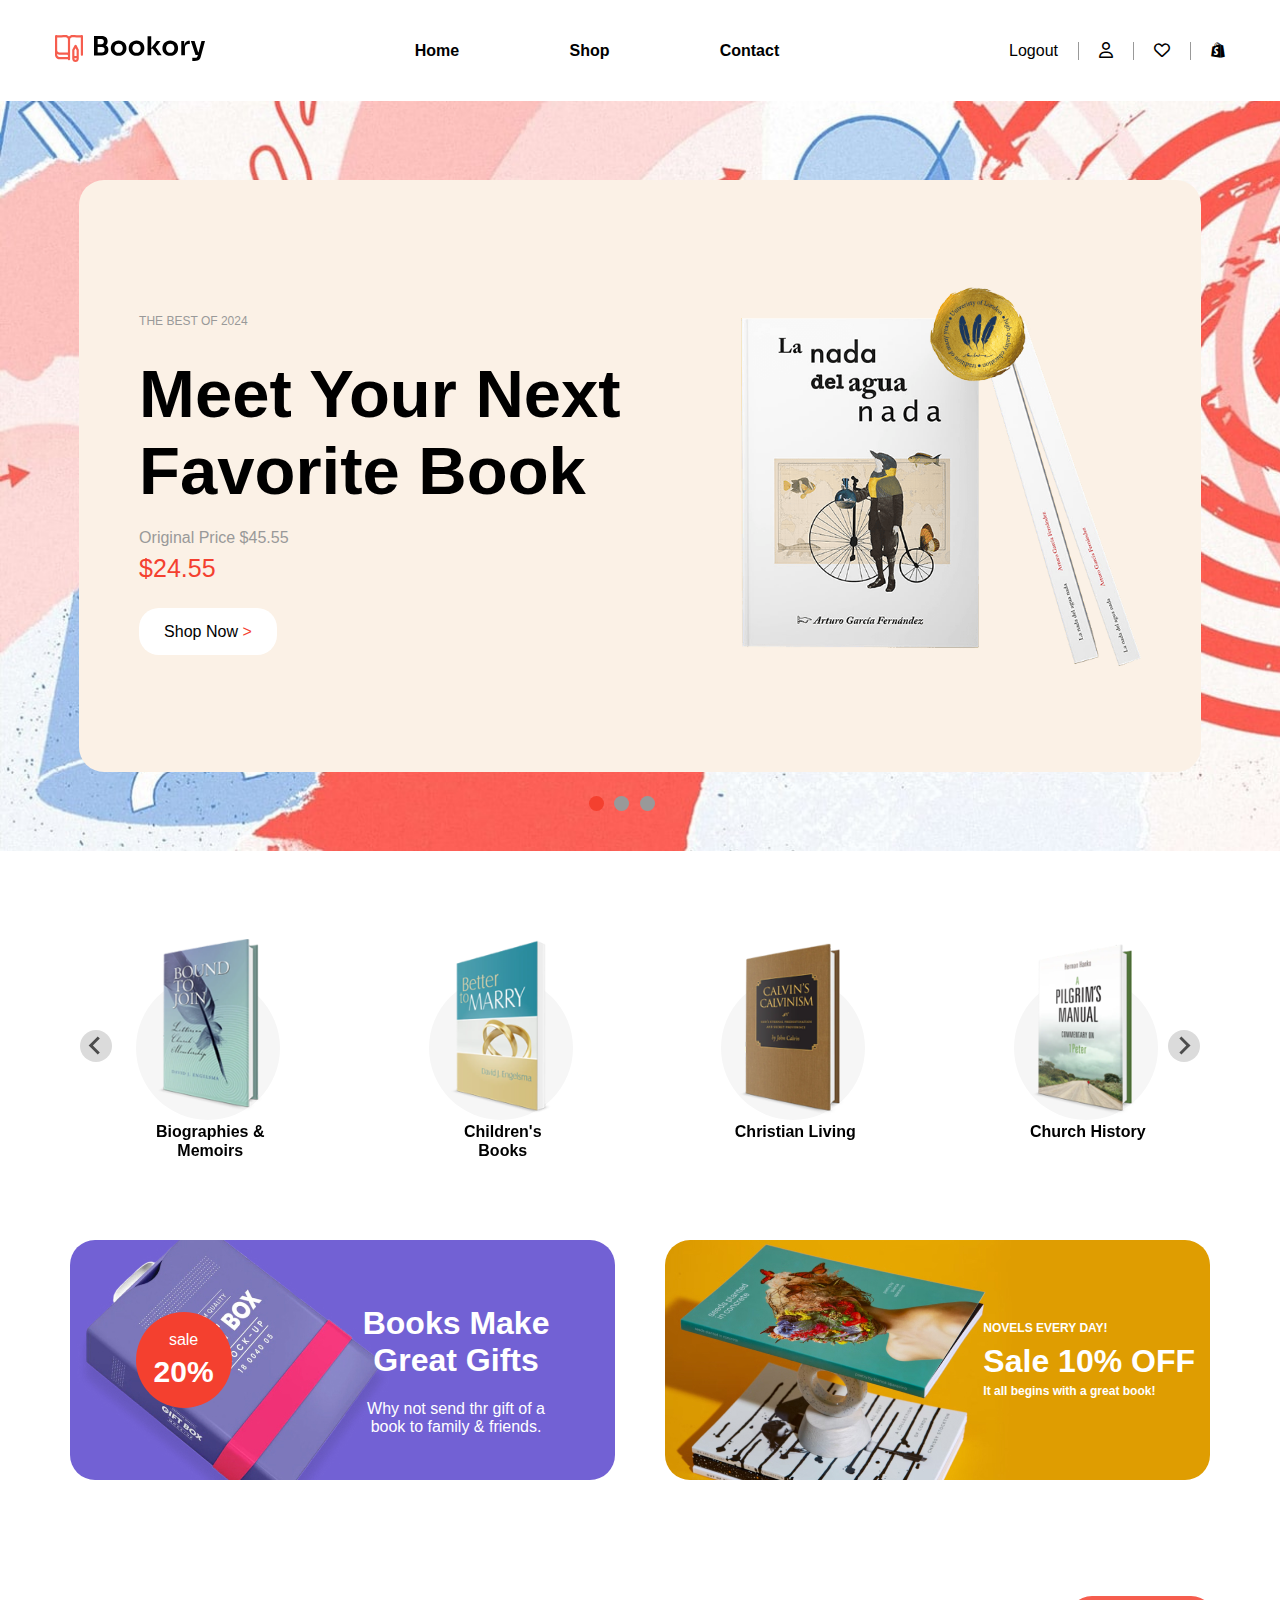
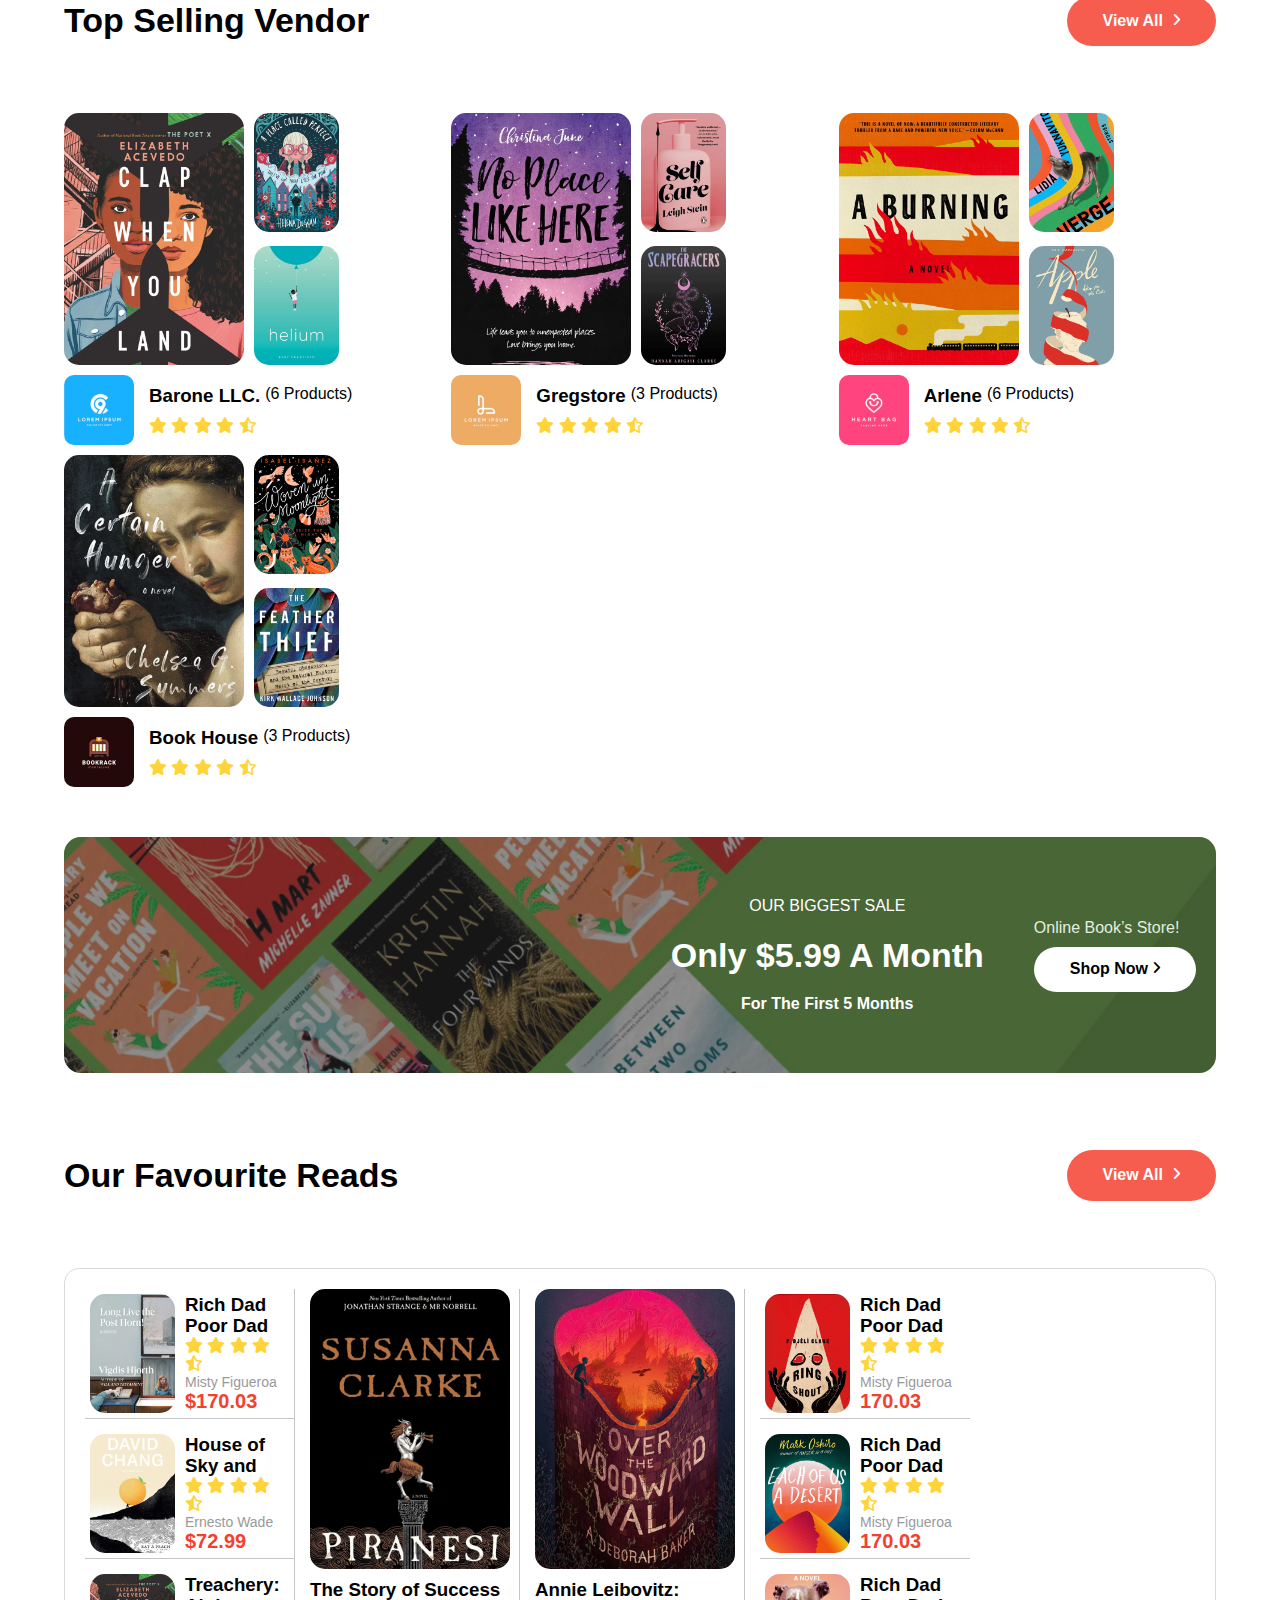
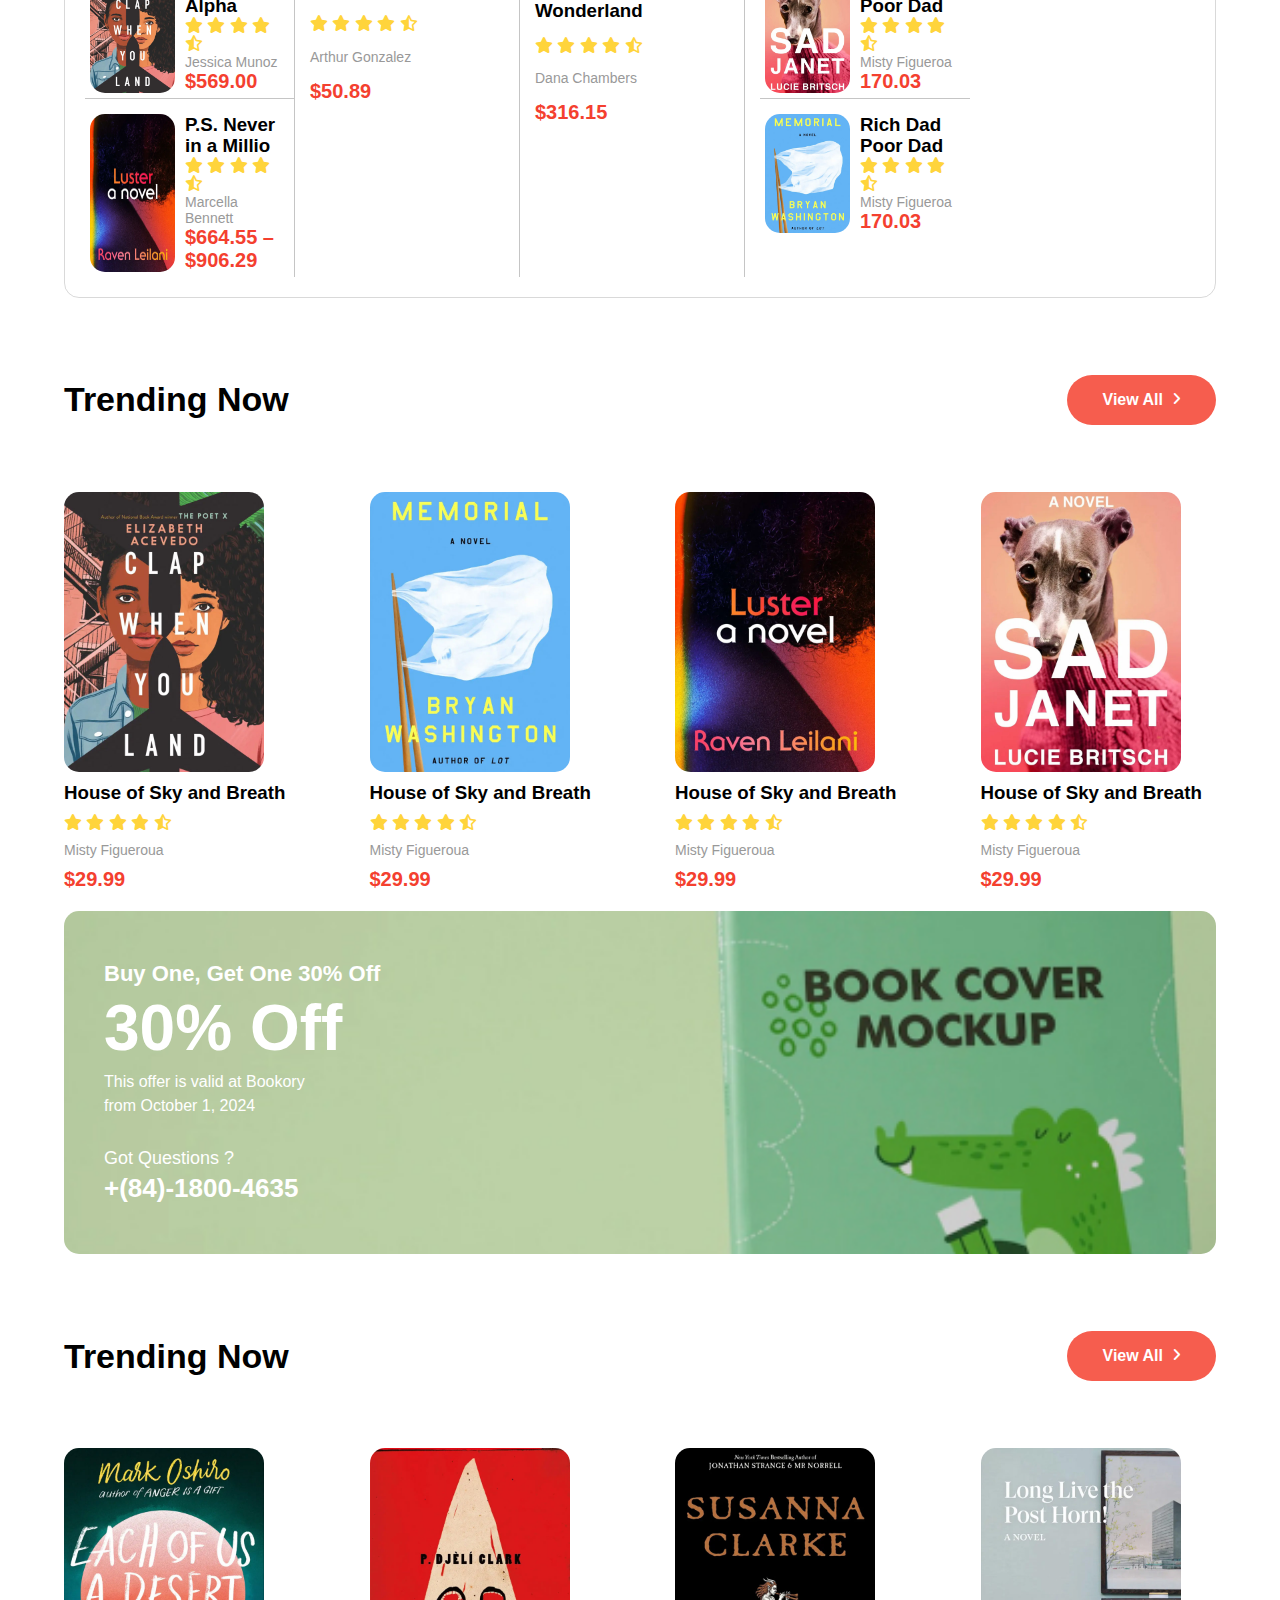
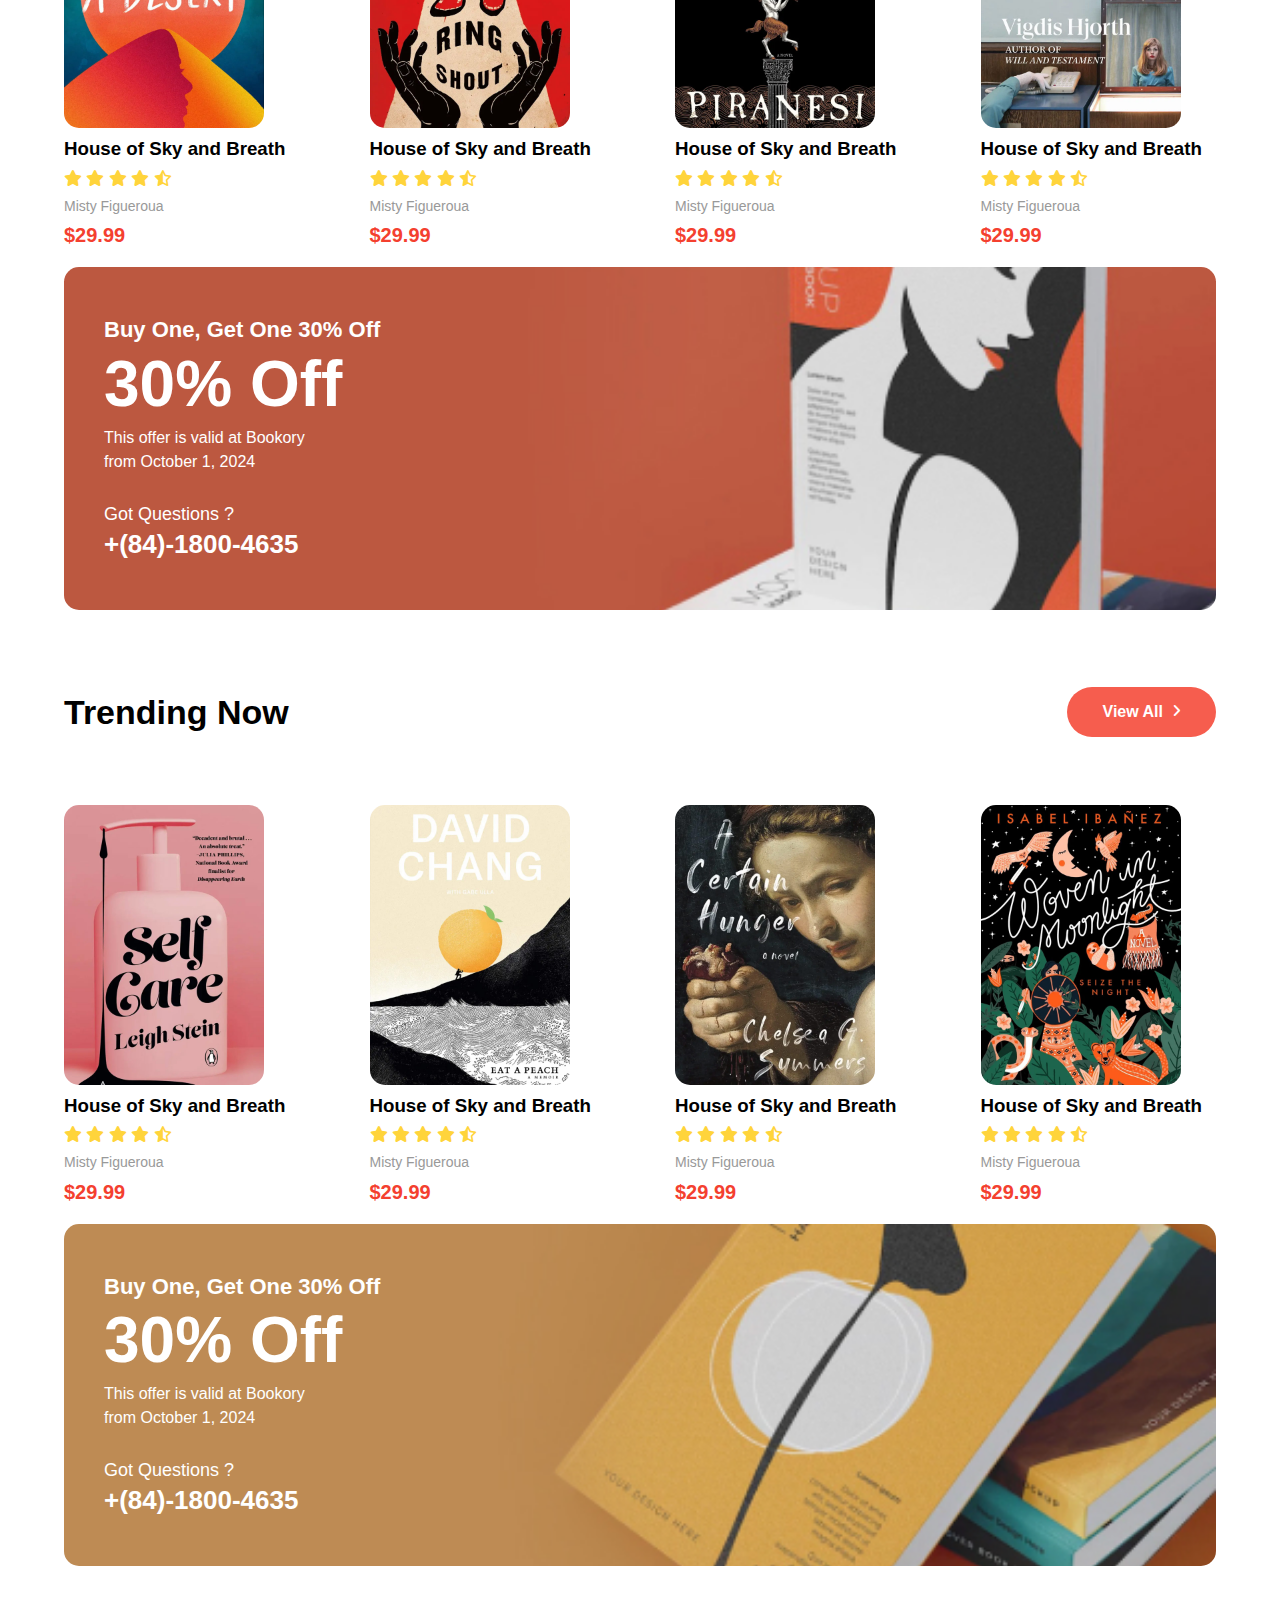
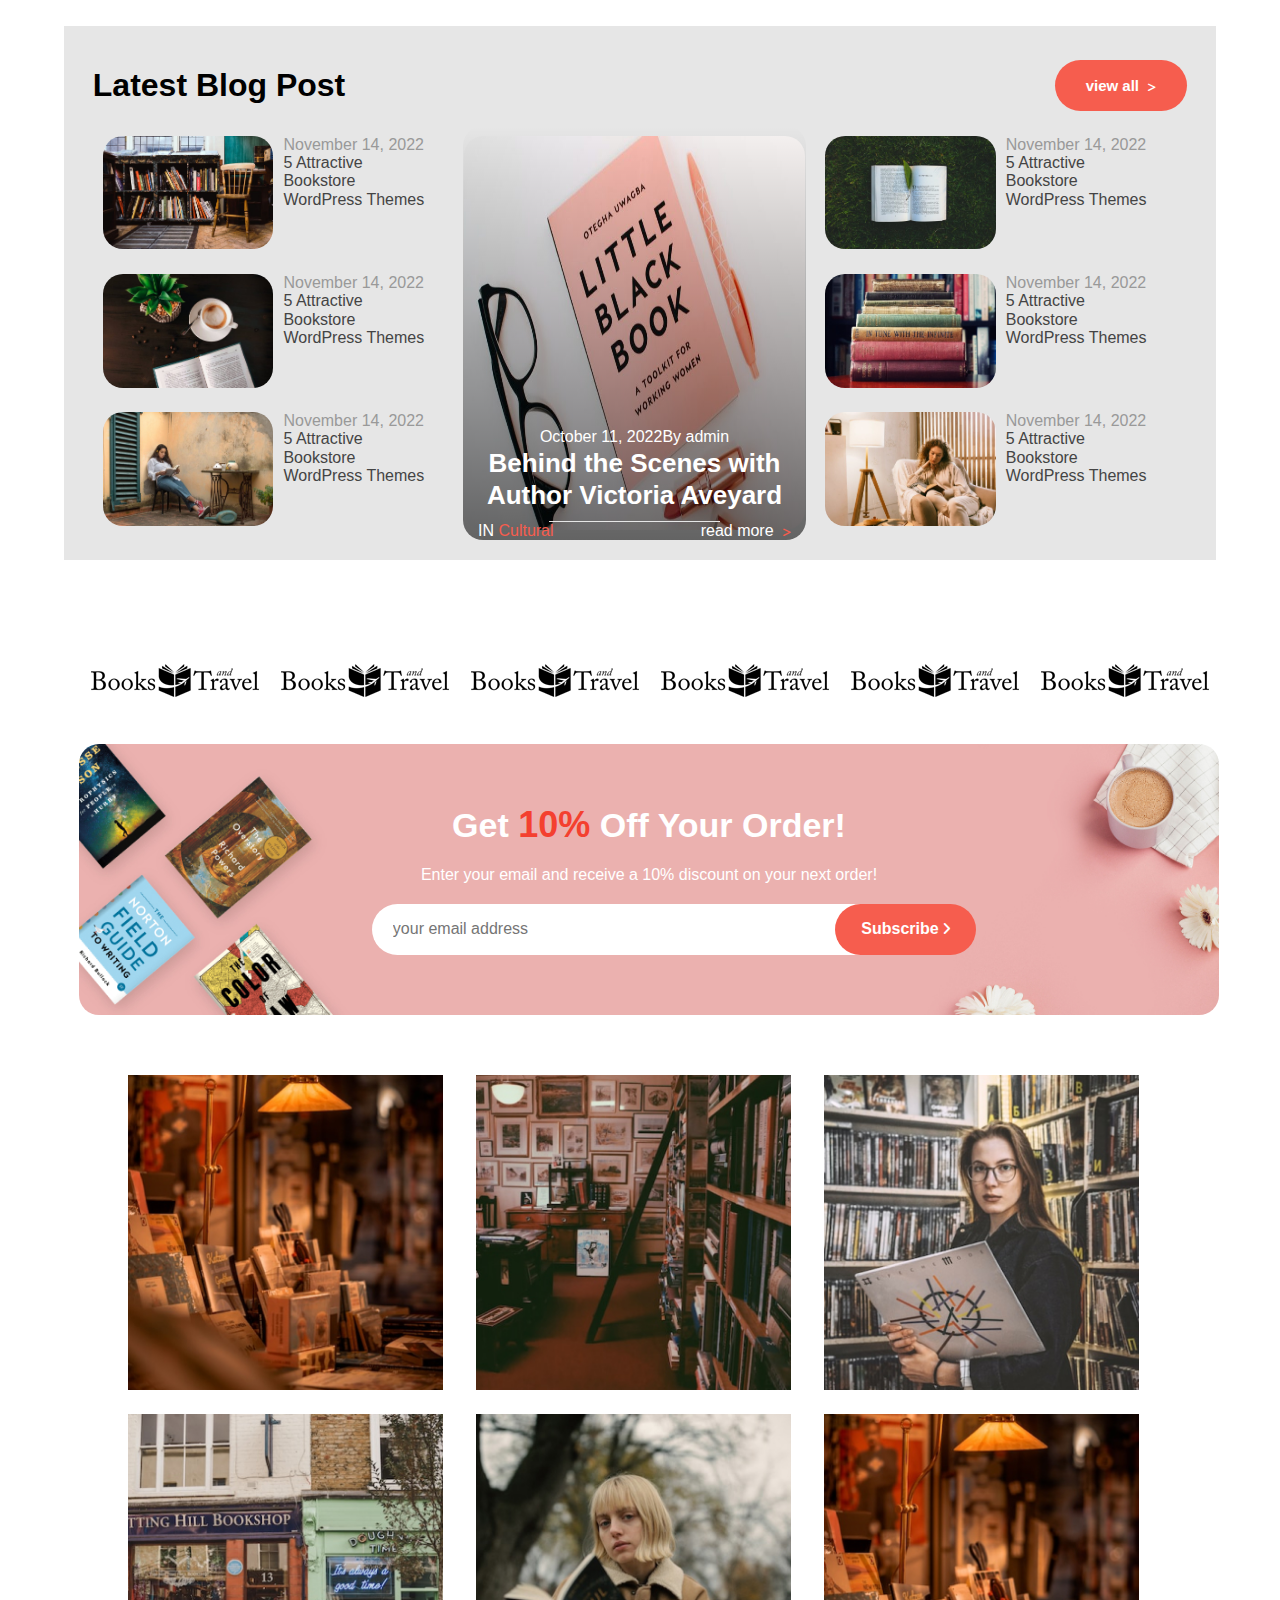
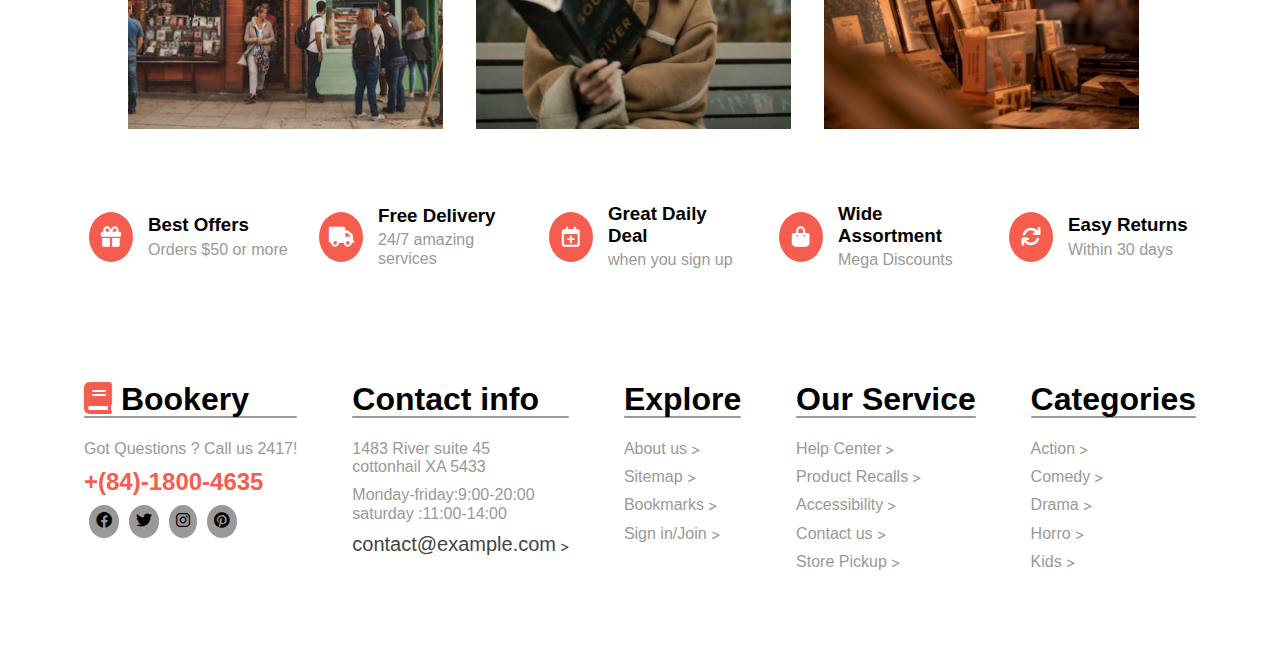
<file: index.html>
<!DOCTYPE html>
<html lang="en">

<head>
    <meta charset="UTF-8" />
    <meta http-equiv="X-UA-Compatible" content="IE=edge" />
    <meta name="viewport" content="width=device-width, initial-scale=1.0" />
    <title>Book Store</title>
    <link href="
    https://cdn.jsdelivr.net/npm/@splidejs/splide@4.1.4/dist/css/splide.min.css
    " rel="stylesheet">
    <!-- Render All Elements Normally -->
    <link rel="stylesheet" href="css/normalize.css" />
    <!-- Main Template CSS File -->
    <link rel="stylesheet" href="css/style.css" />
    <!-- Google Fonts -->
    <link rel="preconnect" href="https://fonts.googleapis.com">
<link rel="preconnect" href="https://fonts.gstatic.com" crossorigin>
<link href="https://fonts.googleapis.com/css2?family=Archivo:ital,wdth,wght@0,70.4,673;1,70.4,673&family=Open+Sans:ital,wght@0,300..800;1,300..800&family=Roboto:ital,wght@0,100;0,300;0,400;0,500;0,700;0,900;1,100;1,300;1,400;1,500;1,700;1,900&display=swap" rel="stylesheet">
    <!-- Font Awesome Library -->
    <link rel="stylesheet" href="https://cdnjs.cloudflare.com/ajax/libs/font-awesome/6.0.0-beta3/css/all.min.css">
</head>

<body>
    <!-- Start Header -->
    <div class="header">
        <div class="container">
            <a href="account.html"<i class="bar fa-regular fa-user" style="display: none; cursor: pointer;"></i></a>
            <a href="index.html"><img src="images/logo.svg" alt=""></a>
            <ul  class="links">
                <li><a href="#">Home</a></li>
                <li><a href="#section_product">Shop</a></li>
                <li><a href="contact.html">Contact</a></li>
            </ul>
            <ul class="header-group-action">
                <li><a id="logout-cart">Logout</a></li>
                <li><a href="account.html"><i class="fa-regular fa-user"></i></a></li>
                <li><a href="#"><i class="fa-regular fa-heart"></i></i></a></li>
                <li><a href="cart.html"><i class="fa-brands fa-shopify btn_shopping"></i></i></a></li>
            </ul>
        </div>
    </div>
    <div class="done_add_cart">
        <span>added to cart</span>
        <i class="fa-solid fa-check"></i>
    </div>
    <!-- End Header -->
    <!-- Start revslider -->
    <div class="revslider">
        <div class="container">
            <div class="slider slider1">
                <div class="content">
                    <span class="the_best">THE BEST OF 2024</span>
                    <p>Meet Your Next <br> Favorite Book</p>
                    <span class="original">Original Price $45.55</span>
                    <span class="price">$24.55</span>
                    <a href="#">Shop Now <span>></span></a>
                </div>
                <img src="images/revslider_book-3.png" alt="">
            </div>
            <div class="slider slider2" style="display: none;">
                <div class="content">
                    <span class="the_best">EDITOR CHOICE</span>
                    <p>Top 10 Books <br> To Make It A <br> Great Year</p>
                    <a href="#">Shop Now <span>></span></a>
                </div>
                <img src="images/revslider_book-2.png" alt="">
            </div>
            <div class="slider slider3" style="display: none;">
                <div class="content">
                    <span class="the_best">EDITOR CHOICE</span>
                    <p>Our Sci-Fi &<br> Fantasy Picks</p>
                    <span class="original">Original Price $45.55</span>
                    <span class="price">$24.55</span>
                    <a href="#">Shop Now <span>></span></a>
                </div>
                <img src="images/revslider_book-4.png" alt="">
            </div>
            <div class="circle">
                <div class="circle_0 circle1 circle_active"></div>
                <div class="circle_0 circle2"></div>
                <div class="circle_0 circle3"></div>
            </div>
        </div>
    </div>
    <!-- End revslider -->
    <!-- Start slider-section -->
    <section class="splide" aria-labelledby="carousel-heading">


    <div class="splide__track slider-section">
        <div class="splide__list container">
             <div class="splide__slide book book1">
                    <img src="/images/h6_cat1.png" alt="">
                    <h4>Biographies & <br> Memoirs</h4>
            </div>
            <div class="splide__slide book book2">
                <img src="/images/h6_cat2.png" alt="">
                <h4>Children's <br> Books</h4>
            </div>
            <div class="splide__slide book book3">
                <img src="/images/h6_cat3.png" alt="">
                <h4>Christian Living</h4>
            </div>
            <div class="splide__slide book book4">
                <img src="/images/h6_cat4.png" alt="">
                <h4>Church History</h4>
            </div>
            <div class="splide__slide book book5">
                <img src="/images/h6_cat5.png" alt="">
                <h4>Educational <br> Curriculum</h4>
            </div>
            <div class="splide__slide book book6">
                <img src="/images/h6_cat6.png" alt="">
                <h4>Fiction & <br> Fantasy</h4>
            </div>
            <div class="splide__slide book book7">
                <img src="/images/h6_cat7.png" alt="">
                <h4>Religion & <br> Spirituality</h4>
                <div class="cir"></div>
            </div>
            <div class="splide__slide book book8">
                <img src="/images/h6_cat8.png" alt="">
                <h4>Romance <br> Books</h4>
            </div>
            <div class="splide__slide book book9">
                <img src="/images/h6_cat9.png" alt="">
                <h4>Romance <br> Books</h4>
            </div>
        </div>
      </div>


    </section>
    <!-- End slider-section -->
    <!-- Start elementor-section -->
    <div class="elementor-section">
        <div class="container">
            <div class="left">
                <div class="sale">
                    sale <span>20%</span>
                </div>
                <div class="">
                    <h1>Books Make<br> Great Gifts</h1>
                    <p>Why not send thr gift of a <br> book to family & friends.</p>
                </div>
            </div>
            <div class="right">
                <div class="sale2">
                    <p class="title_border">NOVELS EVERY DAY!</p>
                    <h1>Sale 10% OFF</h1>
                    <p>It all begins with a great book!</p>
                </div>
            </div>
        </div>
        <i class="next fa-solid fa-greater-than"></i>
    </div>
    <!-- mohamed khalad -->
    <section class="top-selling-vendor">
        <div class="container2">
            <article class="favourite-head">
                <h1>top selling vendor</h1>
                <button>View All<i class="fa-solid fa-angle-right fa-sm" style="color: #ffffff;"></i></button>
            </article>
            <article class="top-selling-vendor-article-two">
                <div class="list-item">
                    <div class="top">
                        <img class="big-images" src="images/top selling vendor/one/10.jpg" alt="image">
                        <div class="column-images">
                            <img class="small-images" src="images/top selling vendor/one/5.jpg" alt="image">
                            <img class="small-images" src="images/top selling vendor/one/9.jpg" alt="image">
                        </div>
                    </div>
                    <div class="bottom">
                        <img class="smaller-images" src="images/top selling vendor/five/store-7.jpg" alt="image">
                        <div class="right">
                            <div class="text">
                                <h3>Barone LLC.</h3>
                                <p>(6 Products)</p>
                            </div>
                            <div class="stars">
                                <div class="stars">
                                    <i class="fa-solid fa-star" style="color: #FFD43B;"></i>
                                    <i class="fa-solid fa-star" style="color: #FFD43B;"></i>
                                    <i class="fa-solid fa-star" style="color: #FFD43B;"></i>
                                    <i class="fa-solid fa-star" style="color: #FFD43B;"></i>
                                    <i class="fa-regular fa-star-half-stroke" style="color: #FFD43B;"></i>
                                </div>
                            </div>
                        </div>
                    </div>
                </div>
                <div class="list-item">
                    <div class="top">
                        <img class="big-images" src="images/top selling vendor/two/1.jpg" alt="image">
                        <div class="column-images">
                            <img class="small-images" src="images/top selling vendor/two/15.jpg" alt="image">
                            <img class="small-images" src="images/top selling vendor/two/29.jpg" alt="image">
                        </div>
                    </div>
                    <div class="bottom">
                        <img class="smaller-images" src="images/top selling vendor/five/store-8.jpg" alt="image">
                        <div class="right">
                            <div class="text">
                                <h3>Gregstore</h3>
                                <p>(3 Products)</p>
                            </div>
                            <div class="stars">
                                <div class="stars">
                                    <i class="fa-solid fa-star" style="color: #FFD43B;"></i>
                                    <i class="fa-solid fa-star" style="color: #FFD43B;"></i>
                                    <i class="fa-solid fa-star" style="color: #FFD43B;"></i>
                                    <i class="fa-solid fa-star" style="color: #FFD43B;"></i>
                                    <i class="fa-regular fa-star-half-stroke" style="color: #FFD43B;"></i>
                                </div>
                            </div>
                        </div>
                    </div>
                </div>
                <div class="list-item">
                    <div class="top">
                        <img class="big-images" src="images/top selling vendor/three/18.jpg" alt="image">
                        <div class="column-images">
                            <img class="small-images" src="images/top selling vendor/three/21.jpg" alt="image">
                            <img class="small-images" src="images/top selling vendor/three/24.jpg" alt="image">
                        </div>
                    </div>
                    <div class="bottom">
                        <img class="smaller-images" src="images/top selling vendor/five/store-9.jpg" alt="image">
                        <div class="right">
                            <div class="text">
                                <h3>Arlene</h3>
                                <p>(6 Products)</p>
                            </div>
                            <div class="stars">
                                <div class="stars">
                                    <i class="fa-solid fa-star" style="color: #FFD43B;"></i>
                                    <i class="fa-solid fa-star" style="color: #FFD43B;"></i>
                                    <i class="fa-solid fa-star" style="color: #FFD43B;"></i>
                                    <i class="fa-solid fa-star" style="color: #FFD43B;"></i>
                                    <i class="fa-regular fa-star-half-stroke" style="color: #FFD43B;"></i>
                                </div>
                            </div>
                        </div>
                    </div>
                </div>
                <div class="list-item">
                    <div class="top">
                        <img class="big-images" src="images/top selling vendor/four/16.jpg" alt="image">
                        <div class="column-images">
                            <img class="small-images" src="images/top selling vendor/four/20.jpg" alt="image">
                            <img class="small-images" src="images/top selling vendor/four/7.jpg" alt="image">
                        </div>
                    </div>
                    <div class="bottom">
                        <img class="smaller-images" src="images/top selling vendor/five/store-5.jpg" alt="image">
                        <div class="right">
                            <div class="text">
                                <h3>Book House</h3>
                                <p>(3 Products)</p>
                            </div>
                            <div class="stars">
                                <div class="stars">
                                    <i class="fa-solid fa-star" style="color: #FFD43B;"></i>
                                    <i class="fa-solid fa-star" style="color: #FFD43B;"></i>
                                    <i class="fa-solid fa-star" style="color: #FFD43B;"></i>
                                    <i class="fa-solid fa-star" style="color: #FFD43B;"></i>
                                    <i class="fa-regular fa-star-half-stroke" style="color: #FFD43B;"></i>
                                </div>
                            </div>
                        </div>
                    </div>
                </div>
            </article>
            <article class="top-selling-vendor-last-article">
                <div class="collections">
                    <div class="collection1">
                        <p>our biggest sale</p>
                        <h2>Only $5.99 a month</h2>
                        <h4>for the first 5 months</h4>
                    </div>
                    <div class="collection2">
                        <p>Online Book’s store!</p>
                        <button>Shop Now <i class="fa-solid fa-angle-right fa-sm"></i></button>
                    </div>
                </div>
            </article>
        </div>
    </section>
    <section class="our-favourite-reads">
        <div class="container2">
            <article class="favourite-head">
                <h1>our favourite reads</h1>
                <button>View All<i class="fa-solid fa-angle-right fa-sm" style="color: #ffffff;"></i></button>
            </article>
            <article class="favourite-main">
                <div class="favourite-main-list">
                    <div class="favourite-main-list-item">
                        <img class="small-images" src="images/our favourite reads/35.jpg" alt="image">
                        <div class="favourite-main-item-text1">
                            <h3>Rich Dad Poor Dad</h3>
                            <div class="favourite-main-item-stars1">
                                <i class="fa-solid fa-star" style="color: #FFD43B;"></i>
                                <i class="fa-solid fa-star" style="color: #FFD43B;"></i>
                                <i class="fa-solid fa-star" style="color: #FFD43B;"></i>
                                <i class="fa-solid fa-star" style="color: #FFD43B;"></i>
                                <i class="fa-regular fa-star-half-stroke" style="color: #FFD43B;"></i>
                            </div>
                            <p>Misty Figueroa</p>
                            <h4>$170.03</h4>
                        </div>
                    </div>
                    <div class="favourite-main-list-item">
                        <img class="small-images" src="images/our favourite reads/31.jpg" alt="image">
                        <div class="favourite-main-item-text1">
                            <h3>House of Sky and</h3>
                            <div class="favourite-main-item-stars1">
                                <i class="fa-solid fa-star" style="color: #FFD43B;"></i>
                                <i class="fa-solid fa-star" style="color: #FFD43B;"></i>
                                <i class="fa-solid fa-star" style="color: #FFD43B;"></i>
                                <i class="fa-solid fa-star" style="color: #FFD43B;"></i>
                                <i class="fa-regular fa-star-half-stroke" style="color: #FFD43B;"></i>
                            </div>
                            <p>Ernesto Wade</p>
                            <h4>$72.99</h4>
                        </div>
                    </div>
                    <div class="favourite-main-list-item">
                        <img class="small-images" src="images/our favourite reads/10.jpg" alt="image">
                        <div class="favourite-main-item-text1">
                            <h3>Treachery: Alpha</h3>
                            <div class="favourite-main-item-stars1">
                                <i class="fa-solid fa-star" style="color: #FFD43B;"></i>
                                <i class="fa-solid fa-star" style="color: #FFD43B;"></i>
                                <i class="fa-solid fa-star" style="color: #FFD43B;"></i>
                                <i class="fa-solid fa-star" style="color: #FFD43B;"></i>
                                <i class="fa-regular fa-star-half-stroke" style="color: #FFD43B;"></i>
                            </div>
                            <p>Jessica Munoz</p>
                            <h4>$569.00</h4>
                        </div>
                    </div>
                    <div class="favourite-main-list-item" style="border: none;">
                        <img class="small-images" src="images/our favourite reads/27.jpg" alt="image">
                        <div class="favourite-main-item-text1">
                            <h3>P.S. Never in a Millio</h3>
                            <div class="favourite-main-item-stars1">
                                <i class="fa-solid fa-star" style="color: #FFD43B;"></i>
                                <i class="fa-solid fa-star" style="color: #FFD43B;"></i>
                                <i class="fa-solid fa-star" style="color: #FFD43B;"></i>
                                <i class="fa-solid fa-star" style="color: #FFD43B;"></i>
                                <i class="fa-regular fa-star-half-stroke" style="color: #FFD43B;"></i>
                            </div>
                            <p>Marcella Bennett</p>
                            <h4>$664.55
                                –
                                $906.29</h4>
                        </div>
                    </div>
                </div>
                <div class="favourite-main-list">
                    <img class="favourite-big-images" src="images/our favourite reads/34.jpg" alt="image">
                    <div class="favourite-main-item-text1-1">
                        <h3>The Story of Success</h3>
                        <div class="favourite-main-item-stars1">
                            <i class="fa-solid fa-star" style="color: #FFD43B;"></i>
                            <i class="fa-solid fa-star" style="color: #FFD43B;"></i>
                            <i class="fa-solid fa-star" style="color: #FFD43B;"></i>
                            <i class="fa-solid fa-star" style="color: #FFD43B;"></i>
                            <i class="fa-regular fa-star-half-stroke" style="color: #FFD43B;"></i>
                        </div>
                        <p>Arthur Gonzalez</p>
                        <h4>$50.89</h4>
                    </div>
                </div>
                <div class="favourite-main-list">
                    <img class="favourite-big-images" src="images/our favourite reads/33.jpg" alt="image">
                    <div class="favourite-main-item-text1-1">
                        <h3>Annie Leibovitz: Wonderland</h3>
                        <div class="favourite-main-item-stars1">
                            <i class="fa-solid fa-star" style="color: #FFD43B;"></i>
                            <i class="fa-solid fa-star" style="color: #FFD43B;"></i>
                            <i class="fa-solid fa-star" style="color: #FFD43B;"></i>
                            <i class="fa-solid fa-star" style="color: #FFD43B;"></i>
                            <i class="fa-regular fa-star-half-stroke" style="color: #FFD43B;"></i>
                        </div>
                        <p>Dana Chambers</p>
                        <h4>$316.15</h4>
                    </div>
                </div>
                <div class="favourite-main-list">
                    <div class="favourite-main-list-item">
                        <img class="small-images" src="images/our favourite reads/32.jpg" alt="image">
                        <div class="favourite-main-item-text1">
                            <h3>Rich Dad Poor Dad</h3>
                            <div class="favourite-main-item-stars1">
                                <i class="fa-solid fa-star" style="color: #FFD43B;"></i>
                                <i class="fa-solid fa-star" style="color: #FFD43B;"></i>
                                <i class="fa-solid fa-star" style="color: #FFD43B;"></i>
                                <i class="fa-solid fa-star" style="color: #FFD43B;"></i>
                                <i class="fa-regular fa-star-half-stroke" style="color: #FFD43B;"></i>
                            </div>
                            <p>Misty Figueroa</p>
                            <h4>170.03</h4>
                        </div>
                    </div>
                    <div class="favourite-main-list-item">
                        <img class="small-images" src="images/our favourite reads/30.jpg" alt="image">
                        <div class="favourite-main-item-text1">
                            <h3>Rich Dad Poor Dad</h3>
                            <div class="favourite-main-item-stars1">
                                <i class="fa-solid fa-star" style="color: #FFD43B;"></i>
                                <i class="fa-solid fa-star" style="color: #FFD43B;"></i>
                                <i class="fa-solid fa-star" style="color: #FFD43B;"></i>
                                <i class="fa-solid fa-star" style="color: #FFD43B;"></i>
                                <i class="fa-regular fa-star-half-stroke" style="color: #FFD43B;"></i>
                            </div>
                            <p>Misty Figueroa</p>
                            <h4>170.03</h4>
                        </div>
                    </div>
                    <div class="favourite-main-list-item">
                        <img class="small-images" src="images/our favourite reads/28.jpg" alt="image">
                        <div class="favourite-main-item-text1">
                            <h3>Rich Dad Poor Dad</h3>
                            <div class="favourite-main-item-stars1">
                                <i class="fa-solid fa-star" style="color: #FFD43B;"></i>
                                <i class="fa-solid fa-star" style="color: #FFD43B;"></i>
                                <i class="fa-solid fa-star" style="color: #FFD43B;"></i>
                                <i class="fa-solid fa-star" style="color: #FFD43B;"></i>
                                <i class="fa-regular fa-star-half-stroke" style="color: #FFD43B;"></i>
                            </div>
                            <p>Misty Figueroa</p>
                            <h4>170.03</h4>
                        </div>
                    </div>
                    <div class="favourite-main-list-item" style="border: none;">
                        <img class="small-images" src="images/our favourite reads/26.jpg" alt="image">
                        <div class="favourite-main-item-text1">
                            <h3>Rich Dad Poor Dad</h3>
                            <div class="favourite-main-item-stars1">
                                <i class="fa-solid fa-star" style="color: #FFD43B;"></i>
                                <i class="fa-solid fa-star" style="color: #FFD43B;"></i>
                                <i class="fa-solid fa-star" style="color: #FFD43B;"></i>
                                <i class="fa-solid fa-star" style="color: #FFD43B;"></i>
                                <i class="fa-regular fa-star-half-stroke" style="color: #FFD43B;"></i>
                            </div>
                            <p>Misty Figueroa</p>
                            <h4>170.03</h4>
                        </div>
                    </div>
                </div>
            </article>
        </div>
    </section>
    <section id="section_product" class="trending-now trending-now-1">
        <div class="container2">
            <article class="favourite-head">
                <h1>trending now</h1>
                <button>View All<i class="fa-solid fa-angle-right fa-sm" style="color: #ffffff;"></i></button>
            </article>
            <article class="trending-now-main">

                <div  class="trending-slider trending_1">


                </div>

                <div class="right-img" style="background-image: url(./images/h6_banner5.jpg);">
                    <div class="top-text">
                        <h3>buy one, get one 30% off</h3>
                        <h4>30% off</h4>
                        <p>This offer is valid at Bookory<br>
                            from October 1, 2024</p>
                    </div>
                    <div class="bottom-text">
                        <p>got questions ?</p>
                        <h4>+(84)-1800-4635</h4>
                    </div>
                </div>
        </div>
        </article>
        </div>
    </section>
    <section class="trending-now trending-now-2">
        <div class="container2">
            <article class="favourite-head">
                <h1>trending now</h1>
                <button>View All<i class="fa-solid fa-angle-right fa-sm" style="color: #ffffff;"></i></button>
            </article>
            <article class="trending-now-main">
                <div class="trending-slider trending_2"></div>
                <div class="right-img" style="background-image: url(./images/h6_banner4.jpg);">
                    <div class="top-text">
                        <h3>buy one, get one 30% off</h3>
                        <h4>30% off</h4>
                        <p>This offer is valid at Bookory<br>
                            from October 1, 2024</p>
                    </div>
                    <div class="bottom-text">
                        <p>got questions ?</p>
                        <h4>+(84)-1800-4635</h4>
                    </div>
                </div>
        </div>
        </article>
        </div>
    </section>
    <section class="trending-now trending-now-3">
        <div class="container2">
            <article class="favourite-head">
                <h1>trending now</h1>
                <button>View All<i class="fa-solid fa-angle-right fa-sm" style="color: #ffffff;"></i></button>
            </article>
            <article class="trending-now-main">
                <div class="trending-slider trending_3">
                </div>
                <div class="right-img" style="background-image: url(./images/h6_banner6.jpg);">
                    <div class="top-text">
                        <h3>buy one, get one 30% off</h3>
                        <h4>30% off</h4>
                        <p>This offer is valid at Bookory<br>
                            from October 1, 2024</p>
                    </div>
                    <div class="bottom-text">
                        <p>got questions ?</p>
                        <h4>+(84)-1800-4635</h4>
                    </div>
                </div>
        </div>
        </article>
        </div>
    </section>
    <!-- End elementor-section -->
     <!-- mohamed and mohamed -->
     <section class="blog">
        <div class="container-blog ">
            <div class="blog-header">
                <h1>Latest Blog Post</h1>
                <div class="line"></div>
                <button  class="btn-main">view all <i class="fa fa-greater-than "></i> </button>
            </div>


            <div class="blog-content">

               <div class="item1 item">

                <div class="image">
                <img src="images/blog_7-750x500.jpg" class="w-100" alt="">

                </div>
               <div class="content">
                <p class="data">November 14, 2022</p>
                <p class="desc">5 Attractive Bookstore WordPress Themes</p>
               </div>

               </div>
               <div class="item2 item">

                
                <img src="images/blog_6-750x500.jpg" class="w-100" alt="">

             
               <div class="content-layer">
                <p>October 11, 2022By admin</p>
                <h3 class="data"><a href="">Behind the Scenes with Author Victoria Aveyard</a></h3>
                <div class="line"></div>
                <div class="item2-footer">
                    <span>IN <a class="cultural">Cultural</a></span>
                    <p><a href="">read more</a> <i class="fa fa-greater-than"></i></p>
                </div>
               </div>

               </div>
               <div class="item3 item">

                <div class="image">
                <img src="images/blog_5-750x500.jpg" class="w-100" alt="">

                </div>
               <div class="content">
                <p class="data">November 14, 2022</p>
                <p class="desc">5 Attractive Bookstore WordPress Themes</p>
               </div>

               </div>
               <div class="item4 item">

                <div class="image">
                <img src="images/blog_4-750x500.jpg" class="w-100" alt="">

                </div>
               <div class="content">
                <p class="data">November 14, 2022</p>
                <p class="desc">5 Attractive Bookstore WordPress Themes</p>
               </div>

               </div>
               <div class="item5 item">

                <div class="image">
                <img src="images/blog_3-750x500.jpg" class="w-100" alt="">

                </div>
               <div class="content">
                <p class="data">November 14, 2022</p>
                <p class="desc">5 Attractive Bookstore WordPress Themes</p>
               </div>

               </div>
               <div class="item6 item">

                <div class="image">
                <img src="images/blog_2-750x500.jpg" class="w-100" alt="">

                </div>
               <div class="content">
                <p class="data">November 14, 2022</p>
                <p class="desc">5 Attractive Bookstore WordPress Themes</p>

               </div>

               </div>
               <div class="item7 item">

                <div class="image">
                <img src="images/blog_1-750x500.jpg" class="w-100" alt="">

                </div>
               <div class="content">
                <p class="data">November 14, 2022</p>
                <p class="desc">5 Attractive Bookstore WordPress Themes</p>
               </div>

               </div>
               
              
              
              
            </div>
        </div>
    </section>


    <!--  -->
    <section class="pre-last">
        <div class="container">
            <article class="first">
                <span class="logo-span"><svg xmlns="http://www.w3.org/2000/svg" xmlns:xlink="http://www.w3.org/1999/xlink" width="190" height="120" viewBox="0 0 190 120" fill="none"><rect width="190" height="120" fill="url(#pattern0)"></rect><defs><pattern id="pattern0" patternContentUnits="objectBoundingBox" width="1" height="1"><use xlink:href="#image0_15_2606" transform="scale(0.00526316 0.00833333)"></use></pattern><image id="image0_15_2606" width="190" height="120" xlink:href="[data-uri]"></image></defs></svg></span>
                <span class="logo-span"><svg xmlns="http://www.w3.org/2000/svg" xmlns:xlink="http://www.w3.org/1999/xlink" width="190" height="120" viewBox="0 0 190 120" fill="none"><rect width="190" height="120" fill="url(#pattern0)"></rect><defs><pattern id="pattern0" patternContentUnits="objectBoundingBox" width="1" height="1"><use xlink:href="#image0_15_2610" transform="scale(0.00526316 0.00833333)"></use></pattern><image id="image0_15_2610" width="190" height="120" xlink:href="[data-uri]"></image></defs></svg></span>
                <span class="logo-span"><svg xmlns="http://www.w3.org/2000/svg" xmlns:xlink="http://www.w3.org/1999/xlink" width="190" height="120" viewBox="0 0 190 120" fill="none"><rect width="190" height="120" fill="url(#pattern0)"></rect><defs><pattern id="pattern0" patternContentUnits="objectBoundingBox" width="1" height="1"><use xlink:href="#image0_15_2613" transform="scale(0.00526316 0.00833333)"></use></pattern><image id="image0_15_2613" width="190" height="120" xlink:href="[data-uri]"></image></defs></svg></span>
                <span class="logo-span"><svg xmlns="http://www.w3.org/2000/svg" xmlns:xlink="http://www.w3.org/1999/xlink" width="190" height="120" viewBox="0 0 190 120" fill="none"><rect width="190" height="120" fill="url(#pattern0)"></rect><defs><pattern id="pattern0" patternContentUnits="objectBoundingBox" width="1" height="1"><use xlink:href="#image0_15_2616" transform="scale(0.00526316 0.00833333)"></use></pattern><image id="image0_15_2616" width="190" height="120" xlink:href="[data-uri]"></image></defs></svg></span>
                <span class="logo-span"><svg xmlns="http://www.w3.org/2000/svg" xmlns:xlink="http://www.w3.org/1999/xlink" width="190" height="120" viewBox="0 0 190 120" fill="none"><rect width="190" height="120" fill="url(#pattern0)"></rect><defs><pattern id="pattern0" patternContentUnits="objectBoundingBox" width="1" height="1"><use xlink:href="#image0_15_2619" transform="scale(0.00526316 0.00833333)"></use></pattern><image id="image0_15_2619" width="190" height="120" xlink:href="[data-uri]"></image></defs></svg></span>
                <span class="logo-span"><svg xmlns="http://www.w3.org/2000/svg" xmlns:xlink="http://www.w3.org/1999/xlink" width="190" height="120" viewBox="0 0 190 120" fill="none"><rect width="190" height="120" fill="url(#pattern0)"></rect><defs><pattern id="pattern0" patternContentUnits="objectBoundingBox" width="1" height="1"><use xlink:href="#image0_15_2622" transform="scale(0.00526316 0.00833333)"></use></pattern><image id="image0_15_2622" width="190" height="120" xlink:href="[data-uri]"></image></defs></svg></span>
            </article>
            <article class="second">
                <div class="text">
                <h2>get <span>10%</span> off your order!</h2>
                <p>Enter your email and receive a 10% discount on your next order!</p>
                <div class="mail">
                <input type="email" name="" id="" placeholder="your email address">
                <button>Subscribe <i class="fa-solid fa-angle-right fa-sm" style="color: #ffffff;"></i></button>
                </div>
                </div>
            </article>
        </div>
    </section>
    <section class="gallary">
        <span class="gallary-span"><img src="images/gamal/gallery1.jpg" alt="image"></span>
        <span class="gallary-span"><img src="images/gamal/gallery5.jpg" alt="image"></span>
        <span class="gallary-span"><img src="images/gamal/gallery4.jpg" alt="image"></span>
        <span class="gallary-span"><img src="images/gamal/gallery3.jpg" alt="image"></span>
        <span class="gallary-span"><img src="images/gamal/gallery2.jpg" alt="image"></span>
        <span class="gallary-span"><img src="images/gamal/gallery1.jpg" alt="image"></span>
    </section>
    <section class="layer_1">
        <div class="close_22">
            <i id="close_23" class="fa-regular fa-circle-xmark" style="color: #ffffff;"></i>
        </div>
        <div class="layer-content">
          <i id="prev_22" class="fa-solid fa-angle-left fa-sm" style="color: #ffffff;"></i>
          <img src="images/gallery1.jpg" alt="">
          <i id="next_22" class="fa-solid fa-angle-right fa-sm" style="color: #ffffff;"></i>
        </div>
    </section>
    <section class="last-logos">
        <div class="container">
            <div class="list">
                <div class="item">
                    <div class="logo-container">
                    <div class="logo"><i class="fa-solid fa-gift" style="color: #ffffff;"></i></div>
                    </div>
                    <div class="text">
                        <h3>Best Offers</h3>
                        <p>Orders $50 or more</p>
                    </div>
                </div>
                <div class="item">
                    <div class="logo-container">
                    <div class="logo"><i class="fa-solid fa-truck" style="color: #ffffff;"></i></i></div>
                    </div>
                    <div class="text">
                        <h3>Free Delivery</h3>
                        <p>24/7 amazing services</p>
                    </div>
                </div>
                <div class="item">
                    <div class="logo-container">
                    <div class="logo"><i class="fa-regular fa-calendar-plus" style="color: #ffffff;"></i></div>
                    </div>
                    <div class="text">
                        <h3>Great Daily Deal</h3>
                        <p>when you sign up</p>
                    </div>
                </div>
                <div class="item">
                    <div class="logo-container">
                    <div class="logo"><i class="fa-solid fa-bag-shopping" style="color: #ffffff;"></i></div>
                    </div>
                    <div class="text">
                        <h3>Wide Assortment</h3>
                        <p>Mega Discounts</p>
                    </div>
                </div>
                <div class="item">
                    <div class="logo-container">
                    <div class="logo"><i class="fa-solid fa-arrows-rotate" style="color: #ffffff;"></i></div>
                    </div>
                    <div class="text">
                        <h3>Easy Returns</h3>
                        <p>Within 30 days</p>
                    </div>
                </div>
            </div>
        </div>
    </section>
    <!-- footer -->
    <section class="footer">
        <div  class="Bookery" >
            <h1><i class="fa fa-book"></i> Bookery</h1>
            <p>Got Questions ? Call us 2417!</p>
            <h2 class="phone">+(84)-1800-4635</h2>
            <ul class="icons">
                <li><i class="fa-brands fa-facebook"></i></li>
                <li><i class="fa-brands fa-twitter"></i></li>
                <li><i class="fa-brands fa-instagram"></i></li>
                <li><i class="fa-brands fa-pinterest"></i></li>
            </ul>
        </div>
        <div class="info">
            <h1>Contact info</h1>
            <p>1483 River suite 45 <br> cottonhail XA 5433</p>
            <p>Monday-friday:9:00-20:00 <br> saturday :11:00-14:00</p>
            <p class="example">contact@example.com<i class="fa fa-greater-than"></i></p>

        </div>
        <div class="Explore">
            <h1>Explore </h1>
            <p>About us<i class="fa fa-greater-than"></i></p>
            <p>Sitemap<i class="fa fa-greater-than"></i></p>
            <p>Bookmarks<i class="fa fa-greater-than"></i></p>
            <p>Sign in/Join<i class="fa fa-greater-than"></i></p>
        </div>
        <div class="Service">
            <h1>Our Service</h1>
            <p>Help Center<i class="fa fa-greater-than"></i></p>
            <p>Product Recalls<i class="fa fa-greater-than"></i></p>
            <p>Accessibility<i class="fa fa-greater-than"></i></p>
            <p>Contact us<i class="fa fa-greater-than"></i></p>
            <p>Store Pickup<i class="fa fa-greater-than"></i></p>
        </div>
        <div class="Categories">
            <h1>Categories</h1>
            <p>Action<i class="fa fa-greater-than"></i></p>
            <p>Comedy<i class="fa fa-greater-than"></i></p>
            <p>Drama<i class="fa fa-greater-than"></i></p>
            <p>Horro<i class="fa fa-greater-than"></i></p>
            <p>Kids<i class="fa fa-greater-than"></i></p>
        </div>
      </section>
    <script>
        document.addEventListener('DOMContentLoaded', function () {
            var splide = new Splide('.splide');
            splide.mount();
        });
    </script>
    <script src="main.js"></script>
    <script src="
      https://cdn.jsdelivr.net/npm/@splidejs/splide@4.1.4/dist/js/splide.min.js
      "></script>
    <script>
        document.addEventListener('DOMContentLoaded', function () {
            var splide = new Splide('.splide', {
                type: 'loop',
                perPage: 4,
                pagination: false,
            });
            splide.mount();
        });
    </script>
</body>

</html>
</file>
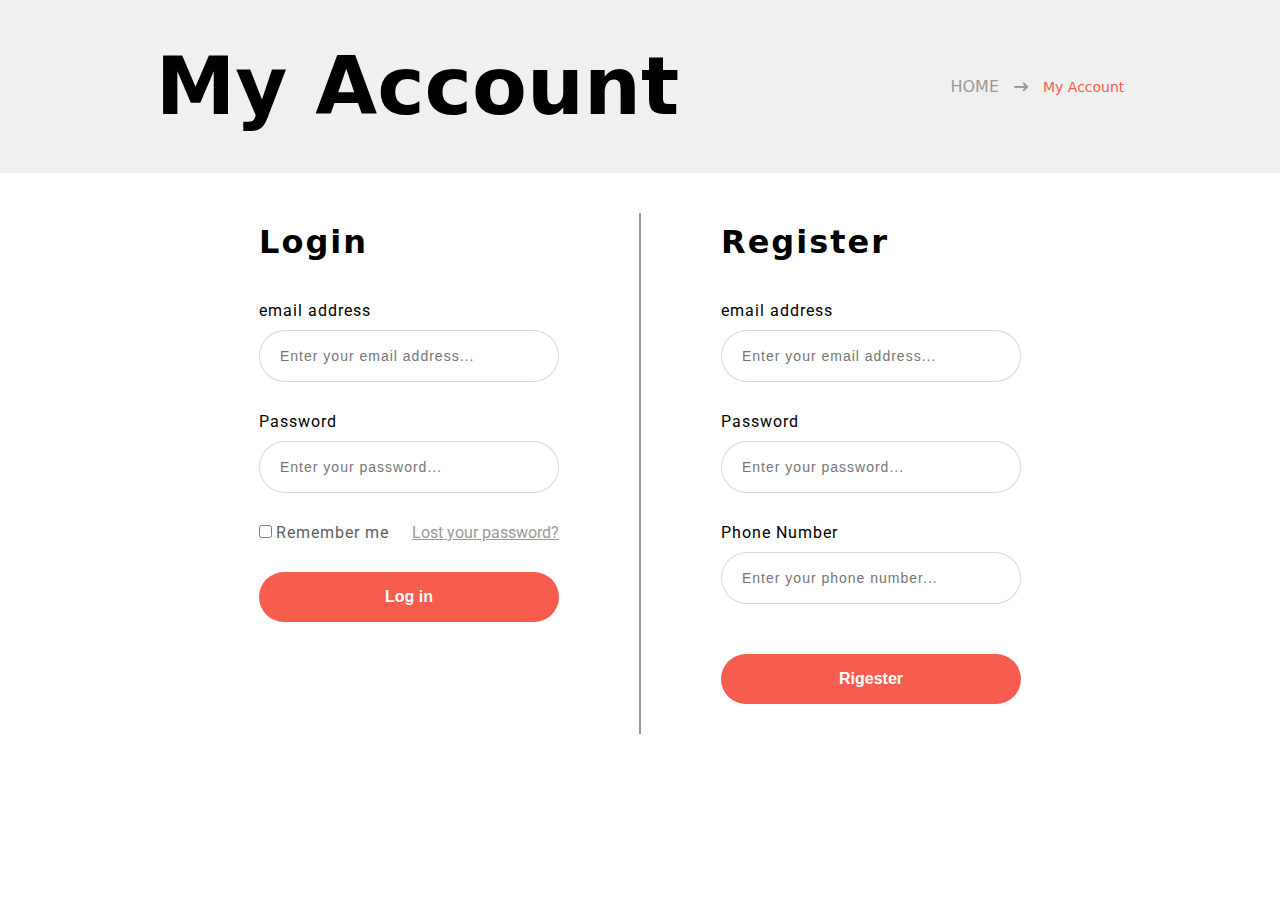
<file: account.html>
<!DOCTYPE html>
<html lang="en">
<head>
    <meta charset="UTF-8">
    <meta name="viewport" content="width=device-width, initial-scale=1.0">
    <link rel="stylesheet" href="https://cdnjs.cloudflare.com/ajax/libs/font-awesome/6.0.0-beta3/css/all.min.css">
    <link rel="stylesheet" href="css/account.css">
    <link rel="preconnect" href="https://fonts.googleapis.com">
<link rel="preconnect" href="https://fonts.gstatic.com" crossorigin>
<link href="https://fonts.googleapis.com/css2?family=Archivo:ital,wdth,wght@0,70.4,673;1,70.4,673&family=Open+Sans:ital,wght@0,300..800;1,300..800&family=Roboto:ital,wght@0,100;0,300;0,400;0,500;0,700;0,900;1,100;1,300;1,400;1,500;1,700;1,900&display=swap" rel="stylesheet">
    <title>Account</title>
</head>
<body>
    <section style="width: 100%;" class="MyAccount">
        <article class="MyAccount-article1">
            <h1>my account</h1>
            <div class="links">
                <a href="index.html ">Home</a>
                <i class="fa-solid fa-arrow-right-long" style="color: #979797;"></i>
                <p>my account</p>
            </div>
        </article>
        <article class="MyAccount-article2">
            <div class="login">
                <h3>Login</h3>
            <form action="index.html" method="get" >
                <label for="email1">email address</label>
                <input type="text" id="email1" placeholder="Enter your email address..." required>
                <label for="pass1">Password</label>
                <input type="password" id="pass1" placeholder="Enter your password..." required>
                <div class="last-login">
                <div class="rem-me">
                <input type="checkbox" id="box" >
                <label id="box-label" style="color: rgb(94, 94, 94);" for="box">Remember me</label>
                </div>
                    <a href="">Lost your password?</a>
                </div>
                <input type="submit" value="Log in">
            </form>
            </div>
            <div class="border" style="border: 1px solid #979797;"></div>
            <div class="rigester">
                <h3>Register</h3>
                <form action="">
                    <label for="email2">email address</label>
                    <input type="text" name="EMail2" id="email2" placeholder="Enter your email address..." required>
                    <label for="pass2">Password</label>
                    <input type="password" name="passWord2" id="pass2" placeholder="Enter your password..." required>
                    <label for="num">Phone Number</label>
                    <input type="text" name="phoneNumber" id="num" placeholder="Enter your phone number..." required>
                    <input type="submit" value="Rigester">
                </form>
            </div>
        </article>
    </section>
    <script src="account.js"></script>
</body>
</html>
</file>
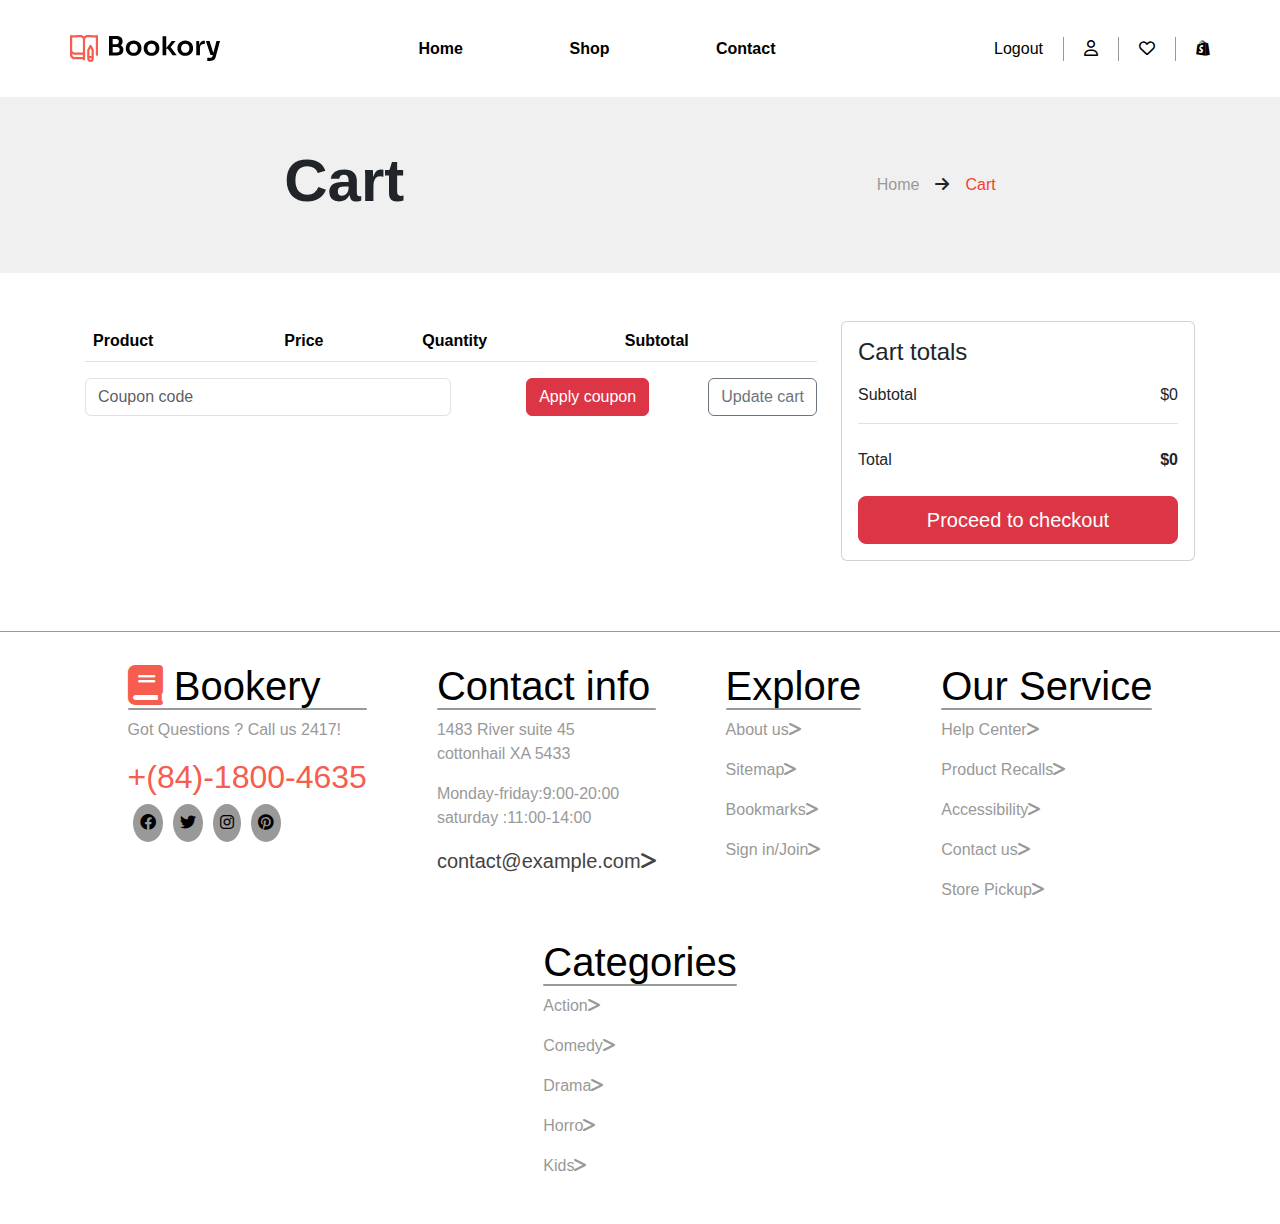
<file: cart.html>
<!DOCTYPE html>
<html lang="en">

<head>
    <meta charset="UTF-8">
    <link rel="stylesheet" href="https://cdnjs.cloudflare.com/ajax/libs/font-awesome/6.0.0-beta3/css/all.min.css">
    <meta name="viewport" content="width=device-width, initial-scale=1.0">
    <link href="https://cdn.jsdelivr.net/npm/bootstrap@5.3.3/dist/css/bootstrap.min.css" rel="stylesheet"
        integrity="sha384-QWTKZyjpPEjISv5WaRU9OFeRpok6YctnYmDr5pNlyT2bRjXh0JMhjY6hW+ALEwIH" crossorigin="anonymous">
    <link rel="stylesheet" href="css/cart.css">
    <link rel="preconnect" href="https://fonts.googleapis.com">
<link rel="preconnect" href="https://fonts.gstatic.com" crossorigin>
<link href="https://fonts.googleapis.com/css2?family=Archivo:ital,wdth,wght@0,70.4,673;1,70.4,673&family=Open+Sans:ital,wght@0,300..800;1,300..800&family=Roboto:ital,wght@0,100;0,300;0,400;0,500;0,700;0,900;1,100;1,300;1,400;1,500;1,700;1,900&display=swap" rel="stylesheet">
    <title>Cart</title>
</head>

<body>
    <!-- Start Header -->
    <div class="header">
        <div class="container">
            <a href="account.html"<i class="bar fa-regular fa-user" style="display: none; cursor: pointer;"></i></a>
            <a href="index.html"><img src="images/logo.svg" alt=""></a>
            <ul class="links">
                <li><a href="index.html">Home</a></li>
                <li><a href="index.html">Shop</a></li>
                <li><a href="contact.html">Contact</a></li>
            </ul>
            <ul class="header-group-action">
                <li><a id="logout-cart" class="">Logout</a></li>
                <li><a href="account.html"><i class="fa-regular fa-user"></i></a></li>
                <li><a href="#"><i class="fa-regular fa-heart"></i></i></a></li>
                <li><a href="cart.html"><i class="fa-brands fa-shopify"></i></i></a></li>
            </ul>
        </div>
    </div>
    <!-- End Header -->
    <!-- start banner -->
    <div class="banner">
        <div class="cotainer d-flex justify-content-around p-5">
            <h1>Cart</h1>
            <ul class="cotainer d-flex justify-content-between align-items-center">
                <li class="home_text me-3"><a href="index.html">Home</a></li>
                <li><i class="fa-solid fa-arrow-right"></i></li>
                <li class="cart_text ms-3"><a href=""></a>Cart</li>
            </ul>
        </div>
    </div>
    <!-- End banner -->
    <!-- start product_content -->
    <div class="product_content">
        <div class="container my-5">
            <div class="row data_here mt-4">
                 <div class="col-12 col-lg-8">
                    <table class="table table-responsive">
                        <thead>
                            <tr>
                                <th>Product</th>
                                <th>Price</th>
                                <th>Quantity</th>
                                <th>Subtotal</th>
                            </tr>
                        </thead>
                        <tbody id="body">
                       
                          
                        </tbody>
                    </table>
                    <div class="d-flex justify-content-between align-items-center flex-wrap mt-3">
                        <input type="text" class="form-control w-50 w-md-50 mb-4 mb-md-0" placeholder="Coupon code">
                        <button class="btn btn-danger ms-md-3 mb-2 mb-md-0">Apply coupon</button>
                        <button class="update_Cart btn btn-outline-secondary">Update cart</button>
                    </div>
                </div>
                <div class="col-12 col-lg-4 mt-4 mt-lg-0">
                    <div class="card p-3">
                        <h4>Cart totals</h4>
                        <div class="d-flex justify-content-between my-2 border-bottom pb-3">
                            <span>Subtotal</span>
                            <span class="subtotal">$0</span>
                        </div>
                        <div class="d-flex justify-content-between mb-4 pt-3">
                            <span>Total</span>
                            <strong class="subtotal">$0</strong>
                        </div>
                        <button class="btn btn-danger btn-lg w-100">Proceed to checkout</button>
                    </div>
                </div> 
            </div>
        </div>
    </div>
    <!-- End product_content -->
    <!-- footer -->
    <section class="footer">
        <div class="Bookery">
            <h1><i class="fa fa-book"></i> Bookery</h1>
            <p>Got Questions ? Call us 2417!</p>
            <h2 class="phone">+(84)-1800-4635</h2>
            <ul class="icons">
                <li><i class="fa-brands fa-facebook"></i></li>
                <li><i class="fa-brands fa-twitter"></i></li>
                <li><i class="fa-brands fa-instagram"></i></li>
                <li><i class="fa-brands fa-pinterest"></i></li>
            </ul>
        </div>
        <div class="info">
            <h1>Contact info</h1>
            <p>1483 River suite 45 <br> cottonhail XA 5433</p>
            <p>Monday-friday:9:00-20:00 <br> saturday :11:00-14:00</p>
            <p class="example">contact@example.com<i class="fa fa-greater-than"></i></p>

        </div>
        <div class="Explore">
            <h1>Explore </h1>
            <p>About us<i class="fa fa-greater-than"></i></p>
            <p>Sitemap<i class="fa fa-greater-than"></i></p>
            <p>Bookmarks<i class="fa fa-greater-than"></i></p>
            <p>Sign in/Join<i class="fa fa-greater-than"></i></p>
        </div>
        <div class="Service">
            <h1>Our Service</h1>
            <p>Help Center<i class="fa fa-greater-than"></i></p>
            <p>Product Recalls<i class="fa fa-greater-than"></i></p>
            <p>Accessibility<i class="fa fa-greater-than"></i></p>
            <p>Contact us<i class="fa fa-greater-than"></i></p>
            <p>Store Pickup<i class="fa fa-greater-than"></i></p>
        </div>
        <div class="Categories">
            <h1>Categories</h1>
            <p>Action<i class="fa fa-greater-than"></i></p>
            <p>Comedy<i class="fa fa-greater-than"></i></p>
            <p>Drama<i class="fa fa-greater-than"></i></p>
            <p>Horro<i class="fa fa-greater-than"></i></p>
            <p>Kids<i class="fa fa-greater-than"></i></p>
        </div>
    </section>
    <script src="https://cdn.jsdelivr.net/npm/bootstrap@5.3.3/dist/js/bootstrap.bundle.min.js"
        integrity="sha384-YvpcrYf0tY3lHB60NNkmXc5s9fDVZLESaAA55NDzOxhy9GkcIdslK1eN7N6jIeHz"
        crossorigin="anonymous"></script>
    <script src="cart.js"></script>
</body>

</html>
</file>
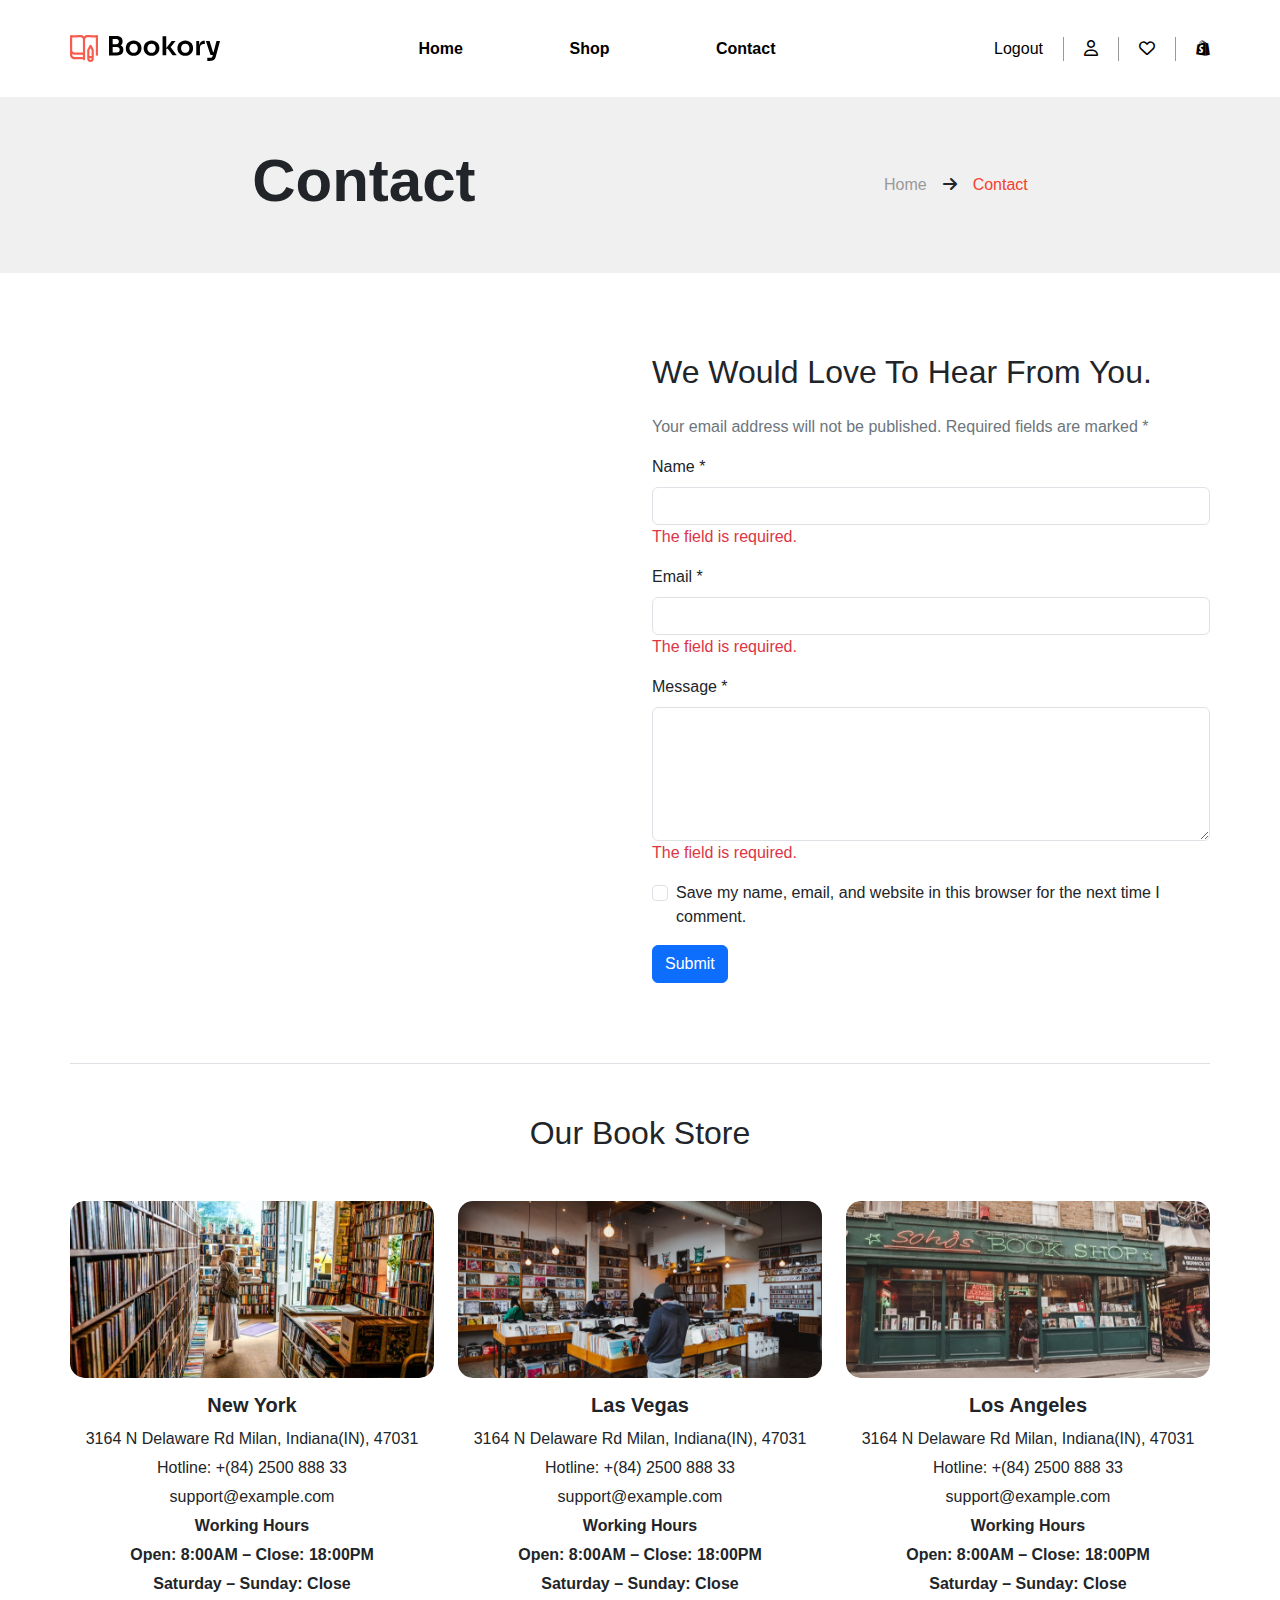
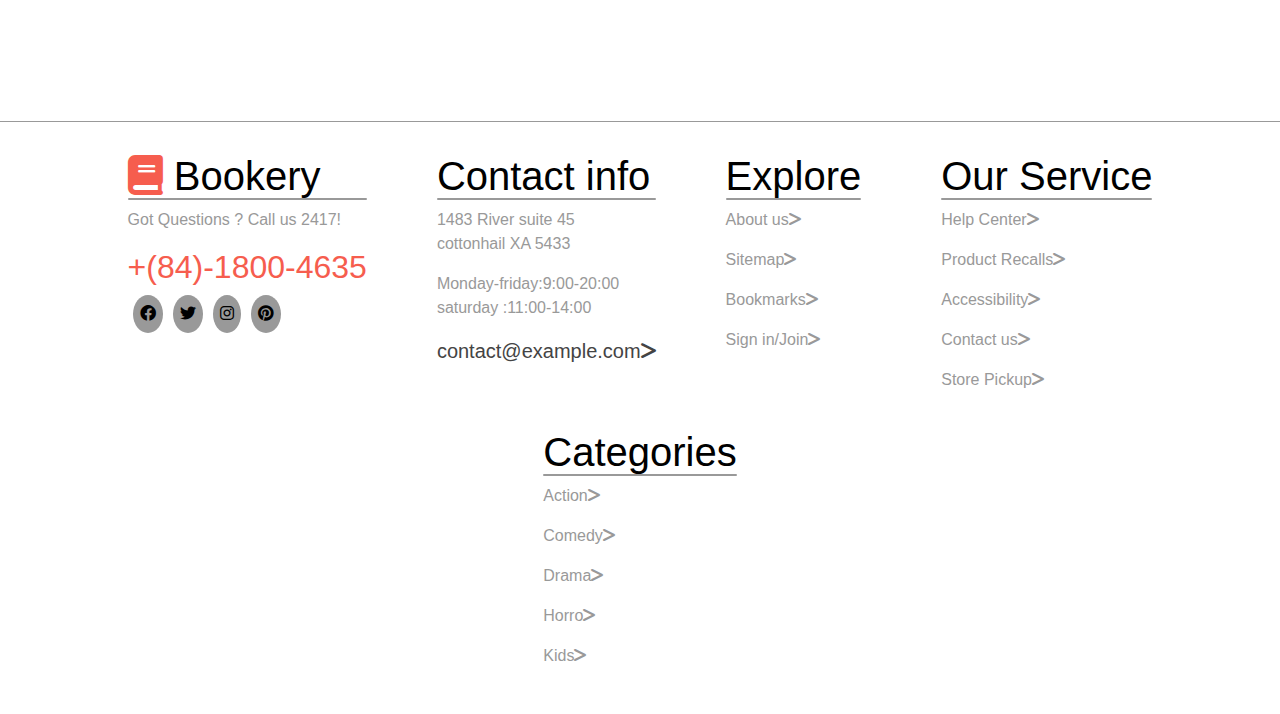
<file: contact.html>
<!DOCTYPE html>
<html lang="en">

<head>
    <meta charset="UTF-8">
    <link rel="stylesheet" href="https://cdnjs.cloudflare.com/ajax/libs/font-awesome/6.0.0-beta3/css/all.min.css">
    <meta name="viewport" content="width=device-width, initial-scale=1.0">
    <link href="https://cdn.jsdelivr.net/npm/bootstrap@5.3.3/dist/css/bootstrap.min.css" rel="stylesheet"
        integrity="sha384-QWTKZyjpPEjISv5WaRU9OFeRpok6YctnYmDr5pNlyT2bRjXh0JMhjY6hW+ALEwIH" crossorigin="anonymous">
        <link rel="preconnect" href="https://fonts.googleapis.com">
        <link rel="preconnect" href="https://fonts.gstatic.com" crossorigin>
        <link href="https://fonts.googleapis.com/css2?family=Archivo:ital,wdth,wght@0,70.4,673;1,70.4,673&family=Open+Sans:ital,wght@0,300..800;1,300..800&family=Roboto:ital,wght@0,100;0,300;0,400;0,500;0,700;0,900;1,100;1,300;1,400;1,500;1,700;1,900&display=swap" rel="stylesheet">
        <link rel="stylesheet" href="css/cart.css">
    <title>Contact</title>
</head>
<body>    
        <!-- Start Header -->
        <div class="header">
            <div class="container">
                <a href="account.html"<i class="bar fa-regular fa-user" style="display: none; cursor: pointer;"></i></a>
                <a href="index.html"><img src="images/logo.svg" alt=""></a>
                <ul class="links">
                    <li><a href="index.html">Home</a></li>
                    <li><a href="index.html">Shop</a></li>
                    <li><a href="#">Contact</a></li>
                </ul>
                <ul class="header-group-action">
                    <li><a id="logout-cart" class="">Logout</a></li>
                    <li><a href="account.html"><i class="fa-regular fa-user"></i></a></li>
                    <li><a href="#"><i class="fa-regular fa-heart"></i></i></a></li>
                    <li><a href="cart.html"><i class="fa-brands fa-shopify"></i></i></a></li>
                </ul>
            </div>
        </div>
        <!-- End Header -->
        <!-- start banner -->
        <div class="banner">
            <div class="cotainer d-flex justify-content-around p-5">
                <h1>Contact</h1>
                <ul class="cotainer d-flex justify-content-between align-items-center">
                    <li class="home_text me-3"><a href="index.html">Home</a></li>
                    <li><i class="fa-solid fa-arrow-right"></i></li>
                    <li class="cart_text ms-3"><a href=""></a>Contact</li>
                </ul>
            </div>
        </div>
        <!-- End banner -->
    <!-- start contact -->
    <div class="container contact-section">
        <div class="row">
          <!-- Map Section -->
          <div class="col-md-6">
            <div class="map-responsive">
              <iframe
                src="https://www.google.com/maps/embed?pb=!1m18!1m12!1m3!1d24313.147909627716!2d-0.1262362016626184!3d51.50735123091364!2m3!1f0!2f0!3f0!3m2!1i1024!2i768!4f13.1!3m3!1m2!1s0x4876035512cfe8eb%3A0x2d09b6b83adf3e93!2sLondon%20Eye!5e0!3m2!1sen!2suk!4v1632742907856!5m2!1sen!2suk"
                width="600" height="450" style="border:0;" allowfullscreen="" loading="lazy"></iframe>
            </div>
          </div>
    
          <!-- Form Section -->
          <div class="col-md-6">
            <h2 class="mb-4">We Would Love To Hear From You.</h2>
            <p class="text-secondary">Your email address will not be published. Required fields are marked *</p>
            <form>
              <div class="mb-3">
                <label for="name" class="form-label">Name *</label>
                <input type="text" class="form-control" id="name" required>
                <div class="text-danger">The field is required.</div>
              </div>
              <div class="mb-3">
                <label for="email" class="form-label">Email *</label>
                <input type="email" class="form-control" id="email" required>
                <div class="text-danger">The field is required.</div>
              </div>
              <div class="mb-3">
                <label for="message" class="form-label">Message *</label>
                <textarea class="form-control" id="message" rows="5" required></textarea>
                <div class="text-danger">The field is required.</div>
              </div>
              <div class="mb-3 form-check">
                <input type="checkbox" class="form-check-input" id="save-info">
                <label class="form-check-label" for="save-info">Save my name, email, and website in this browser for the next time I comment.</label>
              </div>
              <button type="submit" class="btn btn-primary">Submit</button>
            </form>
          </div>
        </div>
      </div>
    <!-- End contact -->
    <div class="container book-store-section border-top">
        <h2 class="text-center mb-5">Our Book Store</h2>
        <div class="row text-center">
            <div class="col-md-4">
                <div class="store-location">
                    <img src="./images/contact_pic_1.png" alt="New York Bookstore">
                    <div class="store-info">
                        <h5>New York</h5>
                        <p>3164 N Delaware Rd Milan, Indiana(IN), 47031</p>
                        <p>Hotline: +(84) 2500 888 33</p>
                        <p>support@example.com</p>
                        <div class="working-hours">
                            <p>Working Hours</p>
                            <p>Open: 8:00AM – Close: 18:00PM</p>
                            <p>Saturday – Sunday: Close</p>
                        </div>
                    </div>
                </div>
            </div>
            <div class="col-md-4">
                <div class="store-location">
                    <img src="./images/contact_pic_2.png" alt="Las Vegas Bookstore">
                    <div class="store-info">
                        <h5>Las Vegas</h5>
                        <p>3164 N Delaware Rd Milan, Indiana(IN), 47031</p>
                        <p>Hotline: +(84) 2500 888 33</p>
                        <p>support@example.com</p>
                        <div class="working-hours">
                            <p>Working Hours</p>
                            <p>Open: 8:00AM – Close: 18:00PM</p>
                            <p>Saturday – Sunday: Close</p>
                        </div>
                    </div>
                </div>
            </div>
            <div class="col-md-4">
                <div class="store-location">
                    <img src="images/contact_pic_3.png" alt="Los Angeles Bookstore">
                    <div class="store-info">
                        <h5>Los Angeles</h5>
                        <p>3164 N Delaware Rd Milan, Indiana(IN), 47031</p>
                        <p>Hotline: +(84) 2500 888 33</p>
                        <p>support@example.com</p>
                        <div class="working-hours">
                            <p>Working Hours</p>
                            <p>Open: 8:00AM – Close: 18:00PM</p>
                            <p>Saturday – Sunday: Close</p>
                        </div>
                    </div>
                </div>
            </div>
        </div>
    </div>
    
    <!-- footer -->
    <section class="footer">
        <div class="Bookery">
            <h1><i class="fa fa-book"></i> Bookery</h1>
            <p>Got Questions ? Call us 2417!</p>
            <h2 class="phone">+(84)-1800-4635</h2>
            <ul class="icons">
                <li><i class="fa-brands fa-facebook"></i></li>
                <li><i class="fa-brands fa-twitter"></i></li>
                <li><i class="fa-brands fa-instagram"></i></li>
                <li><i class="fa-brands fa-pinterest"></i></li>
            </ul>
        </div>
        <div class="info">
            <h1>Contact info</h1>
            <p>1483 River suite 45 <br> cottonhail XA 5433</p>
            <p>Monday-friday:9:00-20:00 <br> saturday :11:00-14:00</p>
            <p class="example">contact@example.com<i class="fa fa-greater-than"></i></p>

        </div>
        <div class="Explore">
            <h1>Explore </h1>
            <p>About us<i class="fa fa-greater-than"></i></p>
            <p>Sitemap<i class="fa fa-greater-than"></i></p>
            <p>Bookmarks<i class="fa fa-greater-than"></i></p>
            <p>Sign in/Join<i class="fa fa-greater-than"></i></p>
        </div>
        <div class="Service">
            <h1>Our Service</h1>
            <p>Help Center<i class="fa fa-greater-than"></i></p>
            <p>Product Recalls<i class="fa fa-greater-than"></i></p>
            <p>Accessibility<i class="fa fa-greater-than"></i></p>
            <p>Contact us<i class="fa fa-greater-than"></i></p>
            <p>Store Pickup<i class="fa fa-greater-than"></i></p>
        </div>
        <div class="Categories">
            <h1>Categories</h1>
            <p>Action<i class="fa fa-greater-than"></i></p>
            <p>Comedy<i class="fa fa-greater-than"></i></p>
            <p>Drama<i class="fa fa-greater-than"></i></p>
            <p>Horro<i class="fa fa-greater-than"></i></p>
            <p>Kids<i class="fa fa-greater-than"></i></p>
        </div>
    </section>
    <script src="https://cdn.jsdelivr.net/npm/bootstrap@5.3.3/dist/js/bootstrap.bundle.min.js"
    integrity="sha384-YvpcrYf0tY3lHB60NNkmXc5s9fDVZLESaAA55NDzOxhy9GkcIdslK1eN7N6jIeHz"
    crossorigin="anonymous"></script>
    <script src="main.js"></script>
</body>
</html>
</file>
<file: css/style.css>
/* Start Global Rules */
* {
  -webkit-box-sizing: border-box;
  -moz-box-sizing: border-box;
  box-sizing: border-box;
  padding: 0;
  margin: 0;
}
:root {
  --primary: #f65d4e;
  --primary_hover: #f4402f;
  --text: #444444;
  --accent: #000000;
  --lighter: #999999;
  --border: #e6e6e6;
}
body {
  font-family: "Roboto", system-ui;
  scroll-behavior: smooth;

}
  /* width */
  ::-webkit-scrollbar {
    width: 20px;
  }
  
  /* Track */
  ::-webkit-scrollbar-track {
    background: #f1f1f1;
  }
  
  /* Handle */
  ::-webkit-scrollbar-thumb {
    background: var(--primary);
    border-radius: 20rem;
  }
  
  /* Handle on hover */
  ::-webkit-scrollbar-thumb:hover {
    background: var(--primary_hover);
  }
html {
  scroll-behavior: smooth;
}
body {
  font-family: "Cairo", sans-serif;
}
a {
  text-decoration: none;
}
ul {
  list-style: none;
  margin: 0;
  padding: 0;
}
.container {
  padding-left: 15px;
  padding-right: 15px;
  margin-left: auto;
  margin-right: auto;
}
/* Small */
@media (min-width: 768px) {
  .container {
    width: 750px;
  }
}
/* Medium */
@media (min-width: 992px) {
  .container {
    width: 970px;
  }
}
/* Large */
@media (min-width: 1200px) {
  .container {
    width: 1170px;
  }
}
/* End Global Rules  */
/* Start Header */

.header .container {
  display: flex;
  justify-content: space-between;
  align-items: center;
  padding: 35px 0;
}
.header .links {
  display: flex;
  align-items: center;
  width: 50%;
  justify-content: space-evenly;
}
.header .links a:hover {
  color: var(--primary_hover);
}
.header .links li a {
  font-weight: bold;
  color: var(--accent);
}
.header .header-group-action {
  display: flex;
  align-items: center;
}
/* .header .header-group-action:last-child {
  position: relative;
}
.header .header-group-action:last-child::after {
  content: "0";
  position: absolute;
  right: -9px;
  top: -23px;
  padding: 1px 4px;
  border-radius: 50%;
  background-color: #00ffd9;
} */
.header .header-group-action li {
  padding-left: 20px;
  cursor: pointer;
}
.header .header-group-action li:not(:last-child) {
  border-right: solid 1px var(--lighter);
  padding-right: 20px;
}
.header .header-group-action li a {
  color: var(--accent);
}
.header .header-group-action li a:hover {
  color: var(--primary_hover);
}
@media (max-width: 768px) {
  .header .container {
    justify-content: space-around;
  }
  .header .container .bar {
    font-size: 20px;
    display: block !important;
  }
  .header .links {
    display: none;
  }
  .header .header-group-action li:not(:last-child) {
    display: none;
  }
  .header .header-group-action li:last-child {
    font-size: 20px;
  }
}
/* End Header */
.done_add_cart {
  position: fixed;
    top: 10%;
    left: -16%;
    width: 16%;
    height: 6%;
    background-color: aqua;
    z-index: 1;
    display: flex;
    align-items: center;
    justify-content: space-around;
    transition: 0.5s;
    flex-wrap: wrap;
}
.done_add_cart span {
  font-size: 25px;
  padding: 0 10px;
  
}
.done_add_cart i {
  font-size: 40px;
}
@media (max-width: 768px) {
  .done_add_cart {
    font-size: 10px;
    text-align: center;
  }
  .done_add_cart span {
    font-size: 10px;
  }
  .done_add_cart i {
    font-size: 10px;
    margin-bottom: 10px;
  }
}
/* Start revslider */
.hideen_revslider {
  display: none;
}
.revslider {
  background-image: url(../images/revslider_bg.jpg);
  background-size: cover;
  width: 100%;
  height: 750px;
  position: relative;
  display: flex;
  justify-content: center;
  align-items: center;
  margin-bottom: 80px;
  transition: 0.3s;
}
.revslider .container {
  width: 90%;
}
.revslider .container .slider {
  display: flex;
  align-items: center;
  justify-content: space-around;
  background-color: #fbf1e6;
  border-radius: 25px;
  height: 37em;
  animation: slide-in-fwd-center;
  animation-duration: 1.5s;
}
.revslider .container .slider .content {
  animation-name: tracking-in-expand;
  animation-duration: 1.5s;
}
.revslider .container .slider .the_best {
  color: var(--lighter);
  font-size: 12px;
}
.revslider .container .slider p {
  font-size: 67px;
  font-weight: 600;
  margin-top: 25px;
  margin-bottom: 20px;
}
.revslider .container .slider .original {
  color: var(--lighter);
  display: block;
  margin-bottom: 7px;
}
.revslider .container .slider .price {
  display: block;
  font-size: 25px;
  font-weight: 500;
  color: var(--primary_hover);
  margin-bottom: 40px;
}
.revslider .container .slider a {
  background-color: white;
  color: var(--accent);
  border-radius: 20px;
  padding: 15px 25px;
}
.revslider .container .slider a:hover {
  background-color: var(--accent);
  color: white;
}
.revslider .container .slider a span {
  color: var(--primary_hover);
}
.revslider .container .slider img {
  width: 25em;
  animation-name: flipInX;
  animation-duration: 2s;
}
.revslider .circle1,
.revslider .circle2,
.revslider .circle3 {
  width: 15px;
  height: 15px;
  background-color: var(--lighter);
  border-radius: 50%;
  position: absolute;
  bottom: 40px;
  left: 46%;
  cursor: pointer;
}
.revslider .circle2 {
  left: 48%;
}
.revslider .circle3 {
  left: 50%;
}
@media (max-width: 768px) {
  .revslider .circle2 {
    left: 50%;
  }
  .revslider .circle3 {
    left: 54%;
  }
}
.revslider .circle1:hover,
.revslider .circle2:hover,
.revslider .circle3:hover {
  background-color: var(--primary_hover);
}
.circle_active {
  background-color: var(--primary_hover) !important;
}
@media (max-width: 1240px) {
  .revslider .container .slider img {
    width: 15em !important;
  }
  .revslider .container .slider p {
    font-size: 40px;
  }
}
@media (max-width: 768px) {
  .revslider .container {
    width: 100%;
  }
  .revslider .container .slider {
    flex-direction: column;
    height: 35em;
  }
  .revslider .container .slider img {
    width: 11em !important;
  }
  .revslider .container .slider p {
    font-size: 37px;
  }
}
/* End revslider */
/* Start slider-section */
.slider-section {
  margin-bottom: 80px;
  text-align: center;
}
.slider-section .container {
 
}
.slider-section .container img {
  width: 10em;
} 
.slider-section .container .book {
  position: relative;
}
.slider-section .container .book::after { 
  content: "";
  background-color: #F6F6F6;
  height: 9em;
  width: 9em;
  border-radius: 50%;
  position: absolute;
  left: 0%;
  bottom: 49%;
  transform: translate(50%, 50%);
  z-index: -1;
}
.slider-section .container .book:hover::after {
  background-color: var(--primary_hover);
}
@media (max-width: 1236px) {
  .slider-section .container {
    width: 100em;
  }
  .slider-section .container .book::after{
    left: 14%;
  }
}
.slider-section .next {
  position: absolute;
    left: 80%;
    bottom: -16%;
}

/* End slider-section */
/* Start elementor-section */
.elementor-section {
  margin-bottom: 80px;
  color: white;
}
.elementor-section .container {
  display: flex;
  justify-content: space-between;
  align-items: center;
  gap: 50px;
}
.elementor-section .container .left {
  background-image: url(../images/h6_banner1.jpg);
  background-position: 40%;
  width: 40em;
  height: 15em;
  border-radius: 25px;
  display: flex;
  justify-content: space-around;
  align-items: center;
  text-align: center;
}
.elementor-section .container .left:hover {
  background-size: 140%;
  background-position: 20%;
}
.elementor-section .container .left .sale {
  width: 6em;
  height: 6em;
  border-radius: 50%;
  background-color: var(--primary_hover);
  display: grid;
  justify-content: center;
  align-content: center;
}
.elementor-section .container .left .sale span {
  font-size: 30px;
  display: block !important;
  font-weight: 600;
  margin-top: 5px;
}
.elementor-section .container .right {
  background-image: url(../images/h6_banner2.jpg);
  background-position: 20%;
  width: 40em;
  height: 15em;
  border-radius: 25px;
  display: grid;
  align-content: space-evenly;
  justify-content: end;
}
.elementor-section .container .right:hover {
  background-size: 140%;
  background-position: 20%;
}
.elementor-section .container .right:hover .title_border {
  border-bottom: 2px solid white;
  width: fit-content;
}
.elementor-section .container .right p {
  font-size: 12px;
  font-weight: 600;
}
.elementor-section .container .right h1 {
  margin-top: 7px;
  margin-bottom: 5px;
  margin-right: 15px;
}
@media (max-width: 992px) {
  .elementor-section .container .left .sale { 
    font-size: 10px;
    width: 5em;
    height: 5em;
  }
  .elementor-section .container .left .sale span {
    font-size: 14px;
  }
}
@media (max-width: 768px) {
  .elementor-section .container {
    flex-direction: column;
  }
  .elementor-section .container .left {
    width: 100%;
  }
  .elementor-section .container .right {
    width: 100%;
  }
}
/* End elementor-section */
/* Start Animation */
@keyframes flipInX {
  0% {
    transform: perspective(400px) rotateX(90deg);
    opacity: 0;
  }
  100% {
    transform: perspective(400px) rotateX(0deg);
    opacity: 1;
  }
}
@keyframes slide-in-fwd-center {
  0% {
    -webkit-transform: translateZ(-1400px);
    transform: translateZ(-1400px);
    opacity: 0;
  }
  100% {
    -webkit-transform: translateZ(0);
    transform: translateZ(0);
    opacity: 1;
  }
}
.slide-in-fwd-center {
  animation: slide-in-fwd-center 0.4s cubic-bezier(0.25, 0.46, 0.45, 0.94) both;
}
@keyframes tracking-in-expand {
  0% {
    letter-spacing: -0.5em;
    opacity: 0;
  }
  40% {
    opacity: 0.6;
  }
  100% {
    opacity: 1;
  }
}
.tracking-in-expand {
  animation: tracking-in-expand 0.7s cubic-bezier(0.215, 0.61, 0.355, 1) both;
}
/* End Animation */
/* mohamed khalad */


img {
  cursor: pointer;
}
section {
  width: 80%;
  margin: 100px auto;
}
.container2 {
  width: 100%;
  display: flex;
  flex-direction: column;
  gap: 50px;
}
.top-selling-vendor-article-two {
  width: 100%;
  display: flex;
  flex-direction: row;
  justify-content: space-between;
  flex-shrink: 1;
}
.list-item {
  display: flex;
  flex-direction: column;
  gap: 10px;
}
.top {
  display: flex;
  gap: 10px;
}
.column-images {
  display: flex;
  flex-direction: column;
  justify-content: space-between;
}
.big-images {
  max-width: 180px;
  border-radius: 15px;
}
.small-images {
  max-width: 85px;
  border-radius: 15px;
}
.bottom {
  display: flex;
  flex-direction: row;
  align-items: center;
  gap: 15px;
}
.right {
  display: flex;
  flex-direction: column;
  gap: 10px;
}
.text {
  display: flex;
  gap: 5px;
}
.smaller-images {
  border-radius: 10px;
}

.top-selling-vendor-last-article {
  width: 100%;
  background-image: url(/images/h6_banner3.jpg);
  background-repeat: no-repeat;
  background-size: cover;
  border-radius: 17px;
}
.collections {
  display: flex;
  align-items: center;
  justify-content: flex-end;
  gap: 50px;
  padding: 60px 20px;
  border-radius: 17px;
}
.collection1 {
  color: white;
  text-align: center;
}
.collection1 p {
  text-transform: uppercase;
}
.collection1 h2 {
  text-transform: capitalize;
  font-size: 34px;
  padding: 20px 0;
}
.collection1 h4 {
  text-transform: capitalize;
  font-weight: 800;
}
/* .collection2 {} */
.collection2 p {
  color: #e4eedf;
  text-transform: capitalize;
}
.collection2 button {
  background-color: white;
  color: black;
  padding: 12px 35px;
  border: 1px solid transparent;
  border-radius: 28px;
  cursor: pointer;
  font-weight: 700;
  margin-top: 10px;
  display: flex;
}
.collection2 button:hover {
  background-color: var(--primary_hover);
  color: white;
  transition: 0.3s ease-in;
}
.collection2 button i {
  color: #000000; 
  margin: 8px 0 0 5px;
}
.collection2 button:hover i {
  animation: moveAndDisappear 0.5s ease-in-out forwards;
  color: white;
}

@keyframes moveAndDisappear {
  0% {
      transform: translateX(0);
      opacity: 1;
  }

  50% {
      transform: translateX(10px);
      opacity: 0;
  }

  100% {
      transform: translateX(0);
      opacity: 1;
  }
}
@media (max-width: 1400px) {
  .top-selling-vendor-article-two {
      display: grid;
      grid-template-columns: repeat(auto-fill, minmax(300px, 1fr));
      gap: 10px;
  }
  .collections {
      background-color: #2b2b2b85;
  }
}
@media (max-width: 1124px) {
  .big-images {
      max-width: 220px;
  }
  .small-images {
      max-width: 100px;
  }
}
@media (max-width: 892px) {
  .top-selling-vendor-article-two {
      grid-template-columns: repeat(auto-fill, minmax(400px, 1fr));
      gap: 30px;
  }
  .list-item {
      align-items: center;
      gap: 20px
  }
  .big-images {
      max-width: 250px;
  }
  .small-images {
      max-width: 105px;
  }
  .collections {
      justify-content: center;
      gap: 20px;
      padding: 40px 10px;
  }
  /* .collection1 h2 {
      font-size: 20px;
      padding: 10px 0;
  } */
}
@media (max-width: 662px) {
  .collections {
      justify-content: center;
      gap: 20px;
      padding: 40px 10px;
  }
  .collection1 h2 {
      font-size: 28px;
      padding: 12px 0;
  }
  .collection2 button {
      padding: 10px 25px;
      border-radius: 28px;
      margin-top: 10px;
  }
}
@media (max-width: 515px) {
  .top-selling-vendor-article-two {
      grid-template-columns: repeat(auto-fill, minmax(250px, 1fr));
  }
  .big-images {
      max-width: 200px;
  }
  .small-images {
      max-width: 85px;
  }
  .collections {
      display: flex;
      flex-direction: column;
      align-items: center;
      /* justify-content: flex-end; */
      gap: 20px;
      padding: 40px 20px;
      border-radius: 17px;
  }
  .collection1 h2 {
      font-size: 24px;
      padding: 10px 0;
  }
  .collection2 button {
      padding: 8px 20px;
      border-radius: 28px;
      margin-top: 10px;
  }
}
.favourite-head {
  display: flex;
  justify-content: space-between;
  align-items: center;
}
.favourite-head h1 {
  text-transform: capitalize;
  font-size: 34px;
}
.favourite-head button {
  background-color: var(--primary);
  color: white;
  font-weight: 700;
  font-size: 16px;
  padding: 15px 35px;
  border: 1px solid transparent;
  border-radius: 30px;
  cursor: pointer;
}
.favourite-head button:hover {
  background-color: var(--primary_hover);
}
.favourite-head button i {
  margin-left: 10px;
}
.favourite-head button:hover i {
  animation: moveAndDisappear 0.5s ease-in-out forwards;
}
@keyframes moveAndDisappear {
  0% {
      transform: translateX(0);
      opacity: 1;
  }

  50% {
      transform: translateX(10px);
      opacity: 0;
  }

  100% {
      transform: translateX(0);
      opacity: 1;
  }
}
.favourite-big-images {
  max-width: 260px;
  border-radius: 15px;
}
.small-images {
  max-width: 85px;
  border-radius: 15px;
}
.favourite-main {
  display: grid;
  grid-template-columns: repeat(auto-fill, minmax(300px, 1fr));
  gap: 65px;
  border: 0.1px solid rgba(135, 135, 135, 0.314);
  border-radius: 15px;
  padding: 20px;
}
.favourite-main-list {
  border-right: none;
  display: flex;
  flex-direction: column;
  gap: 10px;
  border-right: 0.1px solid rgba(135, 135, 135, 0.484);
}
.favourite-main h3:hover, .favourite-main p:hover {
  color: var(--primary);
  cursor: pointer;
}
.favourite-main p {
  color: var(--lighter);
  font-size: 14px;
}
.favourite-main h4 {
  color: var(--primary_hover);
  font-weight: 700;
  font-size: 20px;
}
.favourite-main-list-item {
  display: flex;
  gap: 10px;
  border-bottom: 0.1px solid rgba(135, 135, 135, 0.484);
  padding: 5px;
}
.favourite-main-item-text1 {
  display: flex;
  flex-direction: column;
  justify-content: space-between;
}
.favourite-main-item-text1-1 {
  display: flex;
  flex-direction: column;
  gap: 15px;
}
@media (max-width: 1620px) {
  .favourite-main {
      grid-template-columns: repeat(auto-fill, minmax(200px, 1fr));
      gap: 15px;
  }
  .favourite-big-images {
      max-width: 200px;
      border-radius: 15px;
  }
}

.favourite-main-list:last-child {
    border: none;
}
@media (max-width: 1179px) {
  .favourite-main {
      grid-template-columns: repeat(auto-fill, minmax(180px, 1fr));
      gap: 15px;
  }
  .favourite-big-images {
      max-width: 170px;
      border-radius: 15px;
  }
}
@media (max-width: 1024px) {
  .favourite-main {
      grid-template-columns: repeat(auto-fill, minmax(280px, 1fr));
      gap: 25px;
  }
  .favourite-main-list {
      border: none;
  }
  .favourite-big-images {
      max-width: 240px;
      border-radius: 15px;
  }
}
@media (max-width: 868px) {
  .favourite-main {
      display: flex;
      flex-direction: column;
      align-items: center;
      gap: 30px;
  }
  .favourite-main-list {
      border: none;
  }
  .favourite-big-images {
      max-width: 240px;
      border-radius: 15px;
  }
}
@media (max-width: 735px) {
  .favourite-head h1 {
      text-transform: capitalize;
      font-size: 30px;
      flex-wrap: wrap;
  }
  .favourite-head button {
      background-color: var(--primary);
      color: white;
      font-weight: 700;
      font-size: 16px;
      padding: 12px 36px;
      border: 1px solid transparent;
      border-radius: 30px;
      cursor: pointer;
  }
}
@media (max-width: 600px) {
  .favourite-head h1 {
      flex-wrap: wrap;
      width: 60%;
  }
  .favourite-head button {
      width: 40%;
      background-color: var(--primary);
      color: white;
      font-weight: 700;
      font-size: 14px;
      padding: 8px 26px;
      border: 1px solid transparent;
      border-radius: 20px;
      cursor: pointer;
  }
}
@media (max-width: 493px) {
  .favourite-head h1 {
      width: 70%;
  }
  .favourite-head button {
      width: 30%;
      font-size: 14px;
      padding: 6px 10px;   
  }
  /* .favourite-head button i {
      margin: 0;
  } */
}
.trending-slider-item {
  position: relative;
}
.trending-slider-item .shar {
  position: absolute;
  opacity: 0;
  top: 21px;
  right: 0%;
  transform: translateX(-50%);
  display: grid;
}
.trending-slider-item:hover .shar {
  opacity: 1;
}
.trending-slider-item:hover .shar i {
  padding: 0.6rem;
  border: var(--lighter);
  color: var(--text);
  font-size: 1rem;
  margin: 1rem;
  transition: 0.5s;
  cursor: pointer;
  background-color: white;
  border-radius: 50%;
}
.trending-slider-item:hover .shar i:hover {
  background-color: var(--primary_hover);
  color: #ccc;
  border-radius: 10px;
}
.trending-now-main {
  display: flex;
  flex-direction: row;
  gap: 10px;
}
.trending-slider {
  display: flex;
  grid-template-columns: repeat(auto-fill, minmax(371.2px, 1fr));
  gap: 20px;
}
.trending-slider-item {
  display: flex;
  flex-direction: column;
  gap: 10px;
}
.trending-slider-item img {
  width: 180px;
  border-radius: 15px;
  cursor: pointer;
}
.trending-slider-item h3:hover, .trending-slider-item p:hover {
  color: var(--primary);
  cursor: pointer;
}
.trending-slider-item p {
  color: var(--lighter);
  font-size: 14px;
}
.trending-slider-item h4 {
  color: var(--primary_hover);
  font-weight: 700;
  font-size: 20px;
}
.right-img {
  background-image: url(/images/h6_banner5.jpg);
  background-repeat: no-repeat;
  background-size: cover;
  background-position: center;
  display: flex;
  flex-direction: column;
  justify-content: space-evenly;
  color: white;
  padding: 0 40px;
  width: 40%;
  border-radius: 15px;
}
.top-text {
  display: flex;
  flex-direction: column;
  gap: 5px;
}
.top-text h3 {
  text-transform: capitalize;
  /* font-size: 22px; */
  font-size: 1.375rem;
  font-weight: 700;
}
.top-text h4 {
  text-transform: capitalize;
  /* font-size: 60px; */
  font-size: 4rem;
  font-weight: 900;
}
.top-text p {
  line-height: 1.5;
}
.bottom-text {
  display: flex;
  flex-direction: column;
  gap: 5px;
}
.bottom-text p {
  text-transform: capitalize;
  /* font-size: 18px; */
  font-size: 1.125rem;
}
.bottom-text h4 {
  /* font-size: 26px; */
  font-size: 1.625rem;
}
@media (max-width: 1300px) {
  .trending-now-main {
      display: flex;
      flex-direction: column;
      gap: 20px;
  }
  .trending-slider {
      display: grid;
      grid-template-columns: repeat(auto-fill, minmax(200px, 1fr));
      gap: 70px;
  }
  .trending-slider-item img {
      width: 200px;
      border-radius: 15px;
      cursor: pointer;
  }
  .right-img {
      display: flex;
      flex-direction: column;
      gap: 30px;
      color: white;
      padding: 50px 40px;
      width: 100%;
      border-radius: 15px;
  }
}
@media (max-width: 603px) {
  .favourite-head h1 {
      text-transform: capitalize;
      font-size: 26px;
      font-family: var(--ff);
  }
  .favourite-head button {
      background-color: var(--primary);
      color: white;
      font-weight: 700;
      font-size: 14px;
      padding: 15px 20px;
      border: 1px solid transparent;
      border-radius: 30px;
      cursor: pointer;
  }
  .favourite-head button i {
      display: none;
  }
  .trending-slider {
      display: flex;
      flex-direction: column;
      align-items: center;
  }
  .trending-slider-item img {
      width: 250px;
      border-radius: 15px;
      cursor: pointer;
  }
}
/* mohamed and mohamed */
section {
  width:90%;
  margin: 60px auto;
}
.container3 {
  width: 100%;
  display: flex;
  flex-direction: column;
  gap: 50px;
}
/* some utilits */
.btn-main{
  padding: 17px 31px;
  border-radius: 50px;
  color: white;
  background-color: var(--primary);
  font-weight: 600;
  font-size: 15px;
  border: none;
}
.btn-main:hover
{
  background-color: var(--primary_hover);
}
.btn-main:hover i
{
  transform: translateX(8px);
}
.btn-main i{
  transition: all .5s;
}
.w-100
{
  width: 100%;
}
.line{
  width: 50%;
  height: 1px;
  background-color: var(--border);
}

/*       blog      */
.blog{
  background-color: var(--border);
  padding-block: 20px;
}
.container-blog
{
  width: 95%;
  margin: auto;
}
.blog-header{
  display: flex;
  justify-content: space-between;
  flex-wrap: nowrap;
  align-items: center;
}

.fa-greater-than{

  font-size: 10px;
  margin-left: 5px;
}  
.blog-content .item
{
  display: flex;
  flex-wrap: nowrap;
}
.blog-content .item .content{
  padding: 0 10px;
}
.content-layer a{
  color: white;
}
.content-layer{
  color: white;
 position: absolute;
  top:0 ;
  left: 0;
  right: 0;
  bottom: 0;
  width: 95%;
  margin: auto;
  border-radius: 20px;
  display: flex;
  flex-direction: column;
  justify-content: flex-end;
  align-items: center;
  background-image: linear-gradient(rgba(255, 255, 255, 0),rgba(0, 0, 0, 0.568));
}
.blog-content .item1{
  grid-area: item1;
  
}
.blog-content .item2{
  grid-area: item2;
  position: relative;
}
.blog-content{
  position: relative;
  display: grid;
  grid-template-areas:
   "item1 item2  item3"
   "item4 item2  item5 "
   "item6 item2  item7" ;
   /* gap: 20px; */
   grid-template-columns:33% 33% 33% ;
}
.item{
  padding: 10px;
}

.item2-footer{
  display: flex;
  justify-content: space-between;
  align-items: center;
  width: 100%;
  padding-inline: 15px;
}
.blog-content .item3{
  grid-area: item3;
}
.blog-content .item4{
  grid-area: item4;
}
.blog-content .item5{
  grid-area: item5;
}
.blog-content .item6{
  grid-area: item6;
}
.blog-content .item7{
  grid-area: item7;
}
.image
{
  width: 100%;
}
.blog-content img
{

  border-radius: 20px;
}
.content-layer a:hover{
  color: var(--primary);
}
.content-layer .data{
  font-weight: 600;
  font-size: 26px;
  text-align: center;
  line-height: 32px;
  margin: 0 0 10px 0;
  
}
.content-layer .data:hover{
  color: var(--primary);
}


.blog-content div>.data
{
  color: var(--lighter);
}
.blog-content div>.data:hover
{
  color: var(--accent);
}
.blog-content div>.desc
{
  color: var(--text);
}
.blog-content div>.desc:hover
{
  color: var(--primary);
}
.content-layer .cultural{
  color: var(--primary);
}
.item2-footer .fa-greater-than{
  color: var(--primary);
}


@media (max-width: 1050px) {
  .line{
   width: 250px;
  }
  .btn-main{
   font-size: 20px;
  }
  .blog-content{
    display: flex;
    flex-wrap: wrap;
    justify-content: center;
 }
 .item{
   width: 30%;
 }
 .image
 {
   width: 100%;
 }
 .blog-content .item{
   display: block;
 }
 .content-layer{
  position: static;
  width: 100%;
  background-image: none;
  align-items: start;
 }
 .content-layer .data{
  margin: 0;
  font-size: 20px;
  line-height: 20px;
  font-weight: 400;
 }
 .content-layer a{
  color: var(--text);
 }
 .item2 .content-layer h3{
  color: var(--text);
  margin: 0;
  font-size: 16px;
 }
 .item2 .content-layer p{
  color: var(--lighter);
 }
 .item2 .content-layer p:hover{
  color: var(--text);
 }
 .item2 .content-layer h3:hover{
  color: var(--primary);
 }
 .item2-footer{
  display: none;
 }
 }
@media (max-width:880px) {

  .blog-content{

  display: flex;
  flex-wrap: wrap;
 }
 .item{
  width: 50%;
  padding: 15px;
 }
 
}
@media (max-width: 768px) {
  .btn-main{
    padding: 10px 20px;  
    white-space: nowrap;
    margin-left: 5px;
    
  }

  .line{
    display: none;
  }
  h1{
    white-space: nowrap;
    font-size: 22px;
     line-height: 38px;
  }

  .blog-content{
    display: flex;
    flex-direction: column;
  }
  .item{
    width: auto;
  }
}
/*        footer       */
.footer p {
  margin-bottom: 10px;
}
.footer div>h1{
  color: var(--accent);
}
.footer h2.phone{
  color: var(--primary);
  margin-bottom: 10px;
}
.footer p{
  color: var(--lighter);
}
.footer .fa-book{
  color: var(--primary);
}
.footer .example{
  color: var(--text);
  font-size: 20px;
  font-weight: 500;
}
.footer
{
  display: flex;
  flex-wrap: wrap;
  padding: 20px;
  justify-content: space-between;
}
ul.icons{
  display: flex;
}
.footer div p:hover{
 transform: translateX(10px);
 color: var(--primary);
}
.footer div p{
cursor: pointer;
transition: all .4s;
}
ul.icons li:hover{
  background-color: var(--accent);
}
ul.icons li:hover i{
  color: var(--lighter);
}
ul.icons li i{
  transition: all .5s;
  color: var(--accent);
}
ul.icons li{
background-color: var(--lighter);
margin-inline: 5px;
padding: 7px;
border-radius: 50%;
transition: all .5s;
}
/* .info{
  padding: 10px 30px;
}
.Bookery{
  padding: 10px 40px;
}
.Explore{
  padding: 10px 40px;
}
.Service{
  padding: 10px 40px;
}
.Categories{
  padding: 10px 40px;
} */
.footer h1{
  position: relative;
}
.footer h1:hover::after{
  height: 90%;
}
.footer h1::after{
  content: '';
  width: 100%;
  height: 2px;
  /* margin: auto; */
  z-index: -1;
  transition: all .6s;
  background-color: var(--lighter);
  position: absolute;
  bottom: 0;
  border-radius: 10px;
  left: 0;
}
@media(max-width:768px)
{
  .footer{
    flex-direction: column;
  }
}
.logo-span {
  position: relative;
  cursor: pointer;
}
.logo-span:hover::after {
  content: "";
  position: absolute;
  left: 0;
  top: 0; 
  width: 30%;
  background-color: rgba(255, 255, 255, 0.39);
  padding: 40px 70px;
}
.first {
  display: grid;
  grid-template-columns: repeat(auto-fill, minmax(180px, 1fr));
  align-items: center;
}
.logo {
  position: relative;
  width: 150px;
}
.logo img {
  width: 100%;
  height: 100%;
}
.second {
  background-image: url(/images/gamal/h6_bg1.jpg);
  background-repeat: no-repeat;
  background-size: cover;
  border-radius: 20px;
}
.second .text {
  display: flex;
  flex-direction: column;
  align-items: center;
  padding: 60px 20px;
  gap: 20px;
  color: white;
}
.second .text h2 {
  font-size: 34px;
  text-transform: capitalize;
}
.second .text h2 span {
  color: var(--primary_hover);
  font-size: 36px;
}
.mail {
  display: inline;
  margin-left: 170px;
}
.second .text input {
  padding: 15px 350px 15px 20px;
  border: 1px solid transparent;
  border-radius: 30px;
}
.second .text button {
  background-color: var(--primary);
  color: white;
  padding: 15px 35px;
  border: 1px solid transparent;
  border-radius: 30px;
  cursor: pointer;
  font-weight: 700;
  position: relative;
  left: -120px;
}
@media (max-width: 1118px) {
  .second .text input {
      padding: 15px 250px 15px 20px;
  }
  .second .text {
      padding: 50px 5px;
      gap: 15px;
  }
  .second .text h2 {
      font-size: 30px;
      text-transform: capitalize;
  }
  .second .text button {
      padding: 15px 30px;
      border-radius: 30px;
      position: relative;
      left: -120px;
  }
}
@media (min-width: 968px) {
.second .text button {
  padding: 15px 25px;
  border-radius: 30px;
  position: relative;
}
}
@media (max-width: 910px) {
  .second .text input {
      padding: 15px 200px 15px 20px;
      margin-right: 100px;
  }
  .second .text {
      padding: 40px 5px;
      gap: 15px;
  }
  .second .text h2 {
      font-size: 26px;
      text-transform: capitalize;
  }
  .second .text button {
      padding: 15px 25px;
      border-radius: 30px;
      position: relative;
      left: 275px;
      top: -47.5px;
  }
}
@media (max-width: 624px) {
  .second .text input {
      padding: 15px 120px 15px 20px;
      margin-right: 100px;
  }
  .second .text {
      background-color: #a8a8a842;
  }
  .second .text h2 {
      font-size: 24px;
      text-transform: capitalize;
  }
  .second .text button {
      padding: 15px 20px;
      border-radius: 30px;
      position: relative;
      left: 205px;
      top: -47.5px;
  }
}
@media (max-width: 530px) {
  .second .text input {
      padding: 15px 120px 15px 20px;
      margin-right: 180px;
  }
  .second .text h2 {
      font-size: 24px;
      text-transform: capitalize;
  }
  .second .text button {
      padding: 15px 20px;
      border-radius: 30px;
      position: relative;
      left: 200px;
      top: -47.5px;
  }
}
.gallary {
  width: 100%;
  display: grid;
  grid-template-columns: repeat(auto-fill, minmax(300px, 1fr));

}
.layer_1 {
  position: fixed;
  flex-direction: column;
  gap: 50px;
  width: 100%;
  height: 100%;
  top: -60px;
  left: 0;
  background-color: #00000093;
  padding: 20px;
  display: none;
  z-index: 1;
}
.layer_1 .close_22 {
  align-self: flex-end;
  cursor: pointer;
}
.layer_1 .layer-content {
  display: flex;
  justify-content: space-around;
  align-items: center;
}
.layer_1 img {
  width: 35%;
}
.layer_1 i {
  font-size: 40px;
  cursor: pointer;
}
.gallary img {
  max-width: 315px;
}
.gallary-span {
  position: relative;
  cursor: pointer;
}
.gallary-span:hover::after {
  content: "\2b";
  font-size: 50px;
  font-weight: 700;
  text-align: center;
  color: white;
  position: absolute;
  width: 95.8%;
  left: 0;
  background-color: rgba(136, 136, 136, 0.295);
  padding: 128px 0px;
}
@media (max-width: 1600px) {
  .gallary {
      width: 80%;
      margin: 0 auto;
      grid-template-columns: repeat(auto-fill, minmax(340px, 1fr));
      gap: 20px;
  }
  .gallary img {
      /* max-width: 365px; */
      min-width: 380px;
  }
  .gallary-span:hover::after {
      content: "\2b";
      font-size: 50px;
      font-weight: 700;
      text-align: center;
      color: white;
      position: absolute;
      width: 97.4%;
      top: 0;
      left: 0;
      background-color: rgba(136, 136, 136, 0.295);
      padding: 160px 0px;
  }
}
@media (max-width: 1490px) {
  .gallary {
      width: 80%;
      margin: 0 auto;
      grid-template-columns: repeat(auto-fill, minmax(300px, 1fr));
      gap: 20px;
  }
  .gallary img {
      min-width: 300px;
  }
  .gallary-span:hover::after {
      content: "\2b";
      font-size: 50px;
      font-weight: 700;
      text-align: center;
      color: white;
      position: absolute;
      /* width: 86%; */
      max-width: 315px;
      left: 0;
      background-color: rgba(136, 136, 136, 0.295);
      padding: 128px 0px;
  }
}
@media (max-width: 1249px) {
  .gallary {
      width: 80%;
      margin: 0 auto;
      grid-template-columns: repeat(auto-fill, minmax(380px, 1fr));
      gap: 20px;
  }
  .gallary img {
      max-width: 365px;
  }
  .gallary-span:hover::after {
      content: "\2b";
      font-size: 50px;
      font-weight: 700;
      text-align: center;
      color: white;
      position: absolute;
      max-width: 360px;
      left: 0;
      background-color: rgba(136, 136, 136, 0.295);
      padding: 150px 0 ;
  }
}
@media (max-width: 1138px) {
  .gallary {
      width: 80%;
      margin: 0 auto;
      grid-template-columns: repeat(auto-fill, minmax(360px, 1fr));
      gap: 20px;
  }
  .gallary img {
      max-width: 365px;
  }
  .gallary-span:hover::after {
      content: "\2b";
      font-size: 50px;
      font-weight: 700;
      text-align: center;
      color: white;
      position: absolute;
      max-width: 360px;
      left: 0;
      background-color: rgba(136, 136, 136, 0.295);
      padding: 150px 0 ;
  }
}
@media (max-width: 1000px) {
  .gallary {
      width: 80%;
      margin: 0 auto;
      grid-template-columns: repeat(auto-fill, minmax(300px, 1fr));
      gap: 20px;
  }
  .gallary img {
      max-width: 340px;
  }
  .gallary-span:hover::after {
      content: "\2b";
      font-size: 50px;
      font-weight: 700;
      text-align: center;
      color: white;
      position: absolute;
      max-width: 350px;
      left: 0;
      background-color: rgba(136, 136, 136, 0.295);
      padding: 140px 0 ;
  }
}
@media (max-width: 854px) {
  .gallary {
      width: 80%;
      margin: 0 auto;
      display: flex;
      flex-direction: column;
      align-items: center;
  }
  .gallary img {
      max-width:450px;
  }
  .gallary-span:hover::after {
      content: "\2b";
      font-size: 50px;
      font-weight: 700;
      text-align: center;
      color: white;
      position: absolute;
      max-width: 590px;
      left: 0;
      background-color: rgba(136, 136, 136, 0.295);
      padding: 195px 0 ;
  }
}

@media (max-width: 597px) {
.logo-span {
  position: relative;
  cursor: pointer;
}
.logo-span:hover::after {
  content: "";
  position: absolute;
  left: 0;
  top: 0; 
  width: 30%;
  background-color: rgba(255, 255, 255, 0.39);
  padding: 40px 70px;
}
.first {
  display: flex;
  flex-direction: column;
  align-items: center;
}
.logo {
  position: relative;
  width: 150px;
}
.logo img {
  width: 100%;
  height: 100%;
}
.second {
  background-image: url(/images/gamal/h6_bg1.jpg);
  background-repeat: no-repeat;
  background-size: cover;
  border-radius: 20px;
  display: flex;
  flex-wrap:wrap;
  overflow: hidden;
}
.second .text {
  display: flex;
  flex-direction: column;
  align-items: flex-start;
  padding: 30px 5px;
  gap: 20px;
  color: white;
}
.second .text p {
max-inline-size: 320px;
}
.second .text h2 {
  font-size: 20px;
  text-transform: capitalize;
}
.second .text h2 span {
  color: var(--primary_hover);
  font-size: 24px;
}
.mail {
  display: inline;
  margin-left: 10px;
}
.second .text input {
  flex-shrink: 1;
  width: 250px;
  border: 1px solid transparent;
  border-radius: 30px;
}
.second .text button {
  background-color: var(--primary);
  color: white;
  padding: 15px 15px;
  border: 1px solid transparent;
  border-radius: 30px;
  cursor: pointer;
  font-weight: 700;
  position: relative;
  left: -200px;
  top: 0;
}
.gallary {
  width: 80%;
  margin: 0 auto;
  grid-template-columns: repeat(auto-fill, minmax(200px, 1fr));
  gap: 20px;
}
.gallary img {
  max-width: 280px;
}
.gallary-span:hover::after {
  content: "\2b";
  font-size: 50px;
  font-weight: 700;
  text-align: center;
  color: white;
  position: absolute;
  max-width: 360px;
  left: 0;
  background-color: rgba(136, 136, 136, 0.295);
  padding: 120px 0 ;
}
}
@media (max-width: 554px) {
.second .text button {
  background-color: var(--primary);
  color: white;
  padding: 15px 15px;
  border: 1px solid transparent;
  border-radius: 30px;
  cursor: pointer;
  font-weight: 700;
  position: relative;
  left: 160px;
  top: -51px;
}
}
.last-logos .list {
display: grid;
grid-template-columns: repeat(auto-fill, minmax(200px, 1fr));
gap: 10px;
}
.last-logos .list .item {
display: flex;
gap: 15px;
align-items: center;
width: 100%;
}
.last-logos .logo {
display: flex;
justify-content: center;
align-items: center;
font-size: 20px;
padding: 5px;
width: 50px;
height: 50px;
border-radius: 50%;
cursor: pointer;
background-color: var(--primary);
transition: 0.2s ease-in;
}
.last-logos .list .item:hover .logo {
font-size: 20px;
padding: 5px;
width: 45px;
height: 45px;
border-radius: 50%;
}
.logo-container {
width: 22%;
/* background-color: red; */
display: flex;
align-items: center;
justify-content: center;
}
.last-logos .list .item .text {
display: flex;
flex-direction: column;
gap: 5px;
width: 71%;
}
.last-logos .list .item .text h3 {
display: flex;
/* max-inline-size:none; */
}
.last-logos .list .item .text p {
color: var(--lighter);
}
@media (max-width: 512px) {
.last-logos .list {
    grid-template-columns: repeat(auto-fill, minmax(190px, 1fr));
    gap: 10px;
}
.last-logos .list .item {
    gap: 15px;
}
.last-logos .logo {
    font-size: 15px;
    padding: 3px;
    width: 45px;
    height: 45px;
    border-radius: 50%;
}
.last-logos .list .item:hover .logo {
    font-size: 15px;
    padding: 3px;
    width: 40px;
    height: 40px;
}
.logo-container {
    width: 22%;
    display: flex;
    align-items: center;
    justify-content: center;
}
.last-logos .list .item .text {
    display: flex;
    flex-direction: column;
    gap: 5px;
    width: 65%;
}
.last-logos .list .item .text h3 {
    font-size: 15px;
}
.last-logos .list .item .text p {
    font-size: 12px;
    flex-wrap: wrap;
}
}
@media (max-width: 487px) {
.last-logos .list {
    grid-template-columns: repeat(auto-fill, minmax(200px, 1fr));
    gap: 15px;
}
.last-logos .list .item {
    gap: 15px;
}
.last-logos .logo {
    font-size: 20px;
    padding: 5px;
    width: 60px;
    height: 60px;
    border-radius: 50%;
}
.last-logos .list .item:hover .logo {
    font-size: 15px;
    padding: 5px;
    width: 50px;
    height: 50px;
}
.logo-container {
    width: 22%;
    display: flex;
    align-items: center;
    justify-content: center;
}
.last-logos .list .item .text {
    display: flex;
    flex-direction: column;
    gap: 5px;
    width: 65%;
}
.last-logos .list .item .text h3 {
    font-size: 20px;
}
.last-logos .list .item .text p {
    font-size: 16px;
    flex-wrap: wrap;
}
}
</file>
<file: css/account.css>
* {
    box-sizing: border-box;
    -webkit-box-sizing: border-box;
    -moz-box-sizing: border-box;
    padding: 0;
    margin: 0;
}
:root {
    --primary: #f65d4e;
    --primary_hover: #f4402f;
    --text: #444444;
    --accent: #000000;
    --lighter: #999999;
    --border: #e6e6e6;
    --ff: system-ui;
}
body {
    font-family: "Roboto", system-ui;
}
html {
    scroll-behavior: smooth;
}
.container {
    width: 100%;
    display: flex;
    flex-direction: column;
    gap: 50px;
}
.MyAccount-article1 {
    display: flex;
    align-items: center;
    justify-content: space-around;
    background-color:#f0f0f0;
    padding: 40px 20px;
}
.MyAccount-article1 h1 {
    font-size: 80px;
    font-weight: 600;
    text-transform: capitalize;
    font-family: var(--ff);
}
.MyAccount-article1 .links {
    display: flex;
    align-items: center;
    gap: 15px;
}
.MyAccount-article1 .links a {
    text-decoration: none;
    color: var(--lighter);
    text-transform: uppercase;
    font-family: var(--ff);
    transition: 0.1s ease-in;
}
.MyAccount-article1 .links a:hover {
    color: black;
    font-weight: 400;
}
.MyAccount-article1 .links i {
font-size: 14px;}
.MyAccount-article1 .links p {
    color: var(--primary);
    text-transform: capitalize;
    font-family: var(--ff);
    font-size: 14px;
}
.MyAccount-article2 {
    display: flex;
    gap: 70px;
    justify-content: center;
    margin: 40px 0;
}
.MyAccount-article2 .login {
    width: 25%;
    display: flex;
    flex-direction: column;
    gap: 40px;
    padding: 10px;
}
.MyAccount-article2 h3 {
    font-family: var(--ff);
    font-size: 32px;
    font-weight: 600;
    letter-spacing: 2px;
}
form {
    display: flex;
    flex-direction: column;
    gap: 10px;
}
label {
    letter-spacing: 1px;
    cursor: pointer;
}
#email1, #email2, #pass1, #pass2, #num{
    padding: 17px 0 17px 20px;
    border: 0.1px solid #99999961;
    outline: none;
    font-size: 14px;
    letter-spacing: 1px;
    color: #444444;
    border-radius: 50px;
    margin-bottom: 20px;
}
#email1:focus, #email2:focus, #pass1:focus, #pass2:focus, #num:focus {
    border: 1px solid black;
}
.last-login {
    display: flex;
    flex-direction: row;
    align-items: center;
    justify-content: space-between;
}
.last-login a {
    color: var(--lighter);
}
.last-login a:hover {
    color: var(--primary);
}
input[type="submit"]{
    padding: 15px 10px;
    border: 0.1px solid transparent;
    outline: none;
    border-radius: 50px;
    background-color: var(--primary);
    color: white;
    font-size: 16px;
    font-weight: 700;
    margin: 20px 0;
    cursor: pointer;
}
input[type="submit"]:hover {
    background-color: var(--primary_hover);
}
.MyAccount-article2 .rigester {
    width: 25%;
    display: flex;
    flex-direction: column;
    gap: 40px;
    padding: 10px;
}
@media (max-width: 1170px) {
    .MyAccount-article2 {
        display: flex;
        gap: 40px;
        justify-content: center;
        margin: 40px 0;
    }
    .MyAccount-article2 .login {
        width: 30%;
        display: flex;
        flex-direction: column;
        gap: 40px;
        padding: 10px;
    }
    .MyAccount-article2 h3 {
        font-family: var(--ff);
        font-size: 30px;
        font-weight: 600;
        letter-spacing: 2px;
    }
    #email1, #email2, #pass1, #pass2, #num{
        padding: 17px 0 17px 20px;
        border: 0.1px solid #99999961;
        outline: none;
        font-size: 14px;
        letter-spacing: 1px;
        color: #444444;
        border-radius: 50px;
        margin-bottom: 20px;
    }
    .last-login {
        display: flex;
        flex-direction: row;
        align-items: center;
        gap: 10px;
    }
    .last-login a {
        color: var(--lighter);
        font-size: 12px;
    }
    #box-label {
        font-size: 14px;
    }
    .MyAccount-article2 .rigester {
        width: 30%;
        display: flex;
        flex-direction: column;
        gap: 40px;
        padding: 10px;
    }
}
@media (max-width: 830px) {
    .MyAccount-article1 {
        display: flex;
        align-items: center;
        justify-content: space-around;
        background-color:#f0f0f0;
        padding: 40px 10px;
    }
    .MyAccount-article1 h1 {
        font-size: 60px;
        font-weight: 600;
        text-transform: capitalize;
        font-family: var(--ff);
    }
    .MyAccount-article1 .links {
        display: flex;
        align-items: center;
        gap: 15px;
    }
    .MyAccount-article1 .links a {
        text-decoration: none;
        color: var(--lighter);
        text-transform: uppercase;
        font-family: var(--ff);
        transition: 0.1s ease-in;
    }
    .MyAccount-article1 .links a:hover {
        color: black;
        font-weight: 400;
    }
    .MyAccount-article1 .links i {
    font-size: 14px;}
    .MyAccount-article1 .links p {
        color: var(--primary);
        text-transform: capitalize;
        font-family: var(--ff);
        font-size: 14px;
    }
    .MyAccount-article2 {
        display: flex;
        gap: 40px;
        justify-content: center;
        margin: 40px 0;
    }
    .MyAccount-article2 .login {
        width: 35%;
        display: flex;
        flex-direction: column;
        gap: 40px;
        padding: 10px;
    }
    .MyAccount-article2 h3 {
        font-family: var(--ff);
        font-size: 30px;
        font-weight: 600;
        letter-spacing: 2px;
    }
    #email1, #email2, #pass1, #pass2, #num{
        padding: 17px 0 17px 20px;
        border: 0.1px solid #99999961;
        outline: none;
        font-size: 14px;
        letter-spacing: 1px;
        color: #444444;
        border-radius: 50px;
        margin-bottom: 20px;
    }
    .last-login {
        display: flex;
        flex-direction: row;
        align-items: center;
        gap: 5px;
    }
    .last-login a {
        color: var(--lighter);
        font-size: 12px;
    }
    #box-label {
        font-size: 12px;
    }
    .MyAccount-article2 .rigester {
        width: 40%;
        display: flex;
        flex-direction: column;
        gap: 40px;
        padding: 10px;
    }
}
@media (max-width: 694px) {
    .MyAccount-article1 {
        display: flex;
        align-items: center;
        justify-content: space-around;
        background-color:#f0f0f0;
        padding: 40px 10px;
    }
    .MyAccount-article1 h1 {
        font-size: 40px;
        font-weight: 600;
        text-transform: capitalize;
        font-family: var(--ff);
    }
    .MyAccount-article1 .links {
        display: flex;
        align-items: center;
        gap: 15px;
    }
    .MyAccount-article1 .links a {
        font-size: 12px;
        text-decoration: none;
        color: var(--lighter);
        text-transform: uppercase;
        font-family: var(--ff);
        transition: 0.1s ease-in;
    }
    .MyAccount-article1 .links a:hover {
        color: black;
        font-weight: 400;
    }
    .MyAccount-article1 .links i {
    font-size: 12px;
}
    .MyAccount-article1 .links p {
        color: var(--primary);
        text-transform: capitalize;
        font-family: var(--ff);
        font-size: 12px;
    }
    .MyAccount-article2 {
        display: flex;
        flex-direction: column-reverse;
        gap: 40px;
        /* justify-content: center; */
        align-items: center;
        margin: 40px 0;
    }
    .MyAccount-article2 .login {
        width: 80%;
        display: flex;
        flex-direction: column;
        gap: 40px;
        padding: 10px;
    }
    .MyAccount-article2 h3 {
        font-family: var(--ff);
        font-size: 32px;
        font-weight: 600;
        letter-spacing: 2px;
    }
    #email1, #email2, #pass1, #pass2, #num{
        padding: 17px 0 17px 20px;
        border: 0.1px solid #99999961;
        outline: none;
        font-size: 14px;
        letter-spacing: 1px;
        color: #444444;
        border-radius: 50px;
        margin-bottom: 20px;
    }
    .last-login {
        display: flex;
        flex-direction: row;
        align-items: center;
        gap: 10px;
    }
    .last-login a {
        color: var(--lighter);
        font-size: 16px;
    }
    #box-label {
        font-size: 18px;
    }
    .MyAccount-article2 .rigester {
        width: 80%;
        display: flex;
        flex-direction: column;
        gap: 40px;
        padding: 10px;
    }
}
@media (max-width: 470px) {
    .MyAccount-article1 h1 {
        font-size: 35px;
        font-weight: 600;
        text-transform: capitalize;
        font-family: var(--ff);
    }
    .MyAccount-article1 .links {
        display: flex;
        align-items: center;
        gap: 5px;
    }
    .MyAccount-article1 .links a {
        text-decoration: none;
        color: var(--lighter);
        text-transform: uppercase;
        font-family: var(--ff);
        transition: 0.1s ease-in;
    }
    .MyAccount-article1 .links a:hover {
        color: black;
        font-weight: 400;
    }
    .MyAccount-article1 .links i {
    font-size: 10px;}
    .MyAccount-article1 .links p {
        color: var(--primary);
        text-transform: capitalize;
        font-family: var(--ff);
        font-size: 12px;
    }
}
</file>
<file: css/cart.css>
* {
    -webkit-box-sizing: border-box;
    -moz-box-sizing: border-box;
    box-sizing: border-box;
    padding: 0;
    margin: 0;
  }
  :root {
    --primary: #f65d4e;
    --primary_hover: #f4402f;
    --text: #444444;
    --accent: #000000;
    --lighter: #999999;
    --border: #e6e6e6;
  }
  body {
    font-family: "Roboto", system-ui;
  }
  /* width */
  ::-webkit-scrollbar {
    width: 20px;
  }
  
  /* Track */
  ::-webkit-scrollbar-track {
    background: #f1f1f1;
  }
  
  /* Handle */
  ::-webkit-scrollbar-thumb {
    background: var(--primary);
    border-radius: 20rem;
  }
  
  /* Handle on hover */
  ::-webkit-scrollbar-thumb:hover {
    background: var(--primary_hover);
  }
  html {
    scroll-behavior: smooth;
  }
  body {
    font-family: "Cairo", sans-serif;
  }
  a {
    text-decoration: none;
  }
  ul {
    list-style: none;
    margin: 0;
    padding: 0;
  }
  .container {
    padding-left: 15px;
    padding-right: 15px;
    margin-left: auto;
    margin-right: auto;
  }
  /* Small */
  @media (min-width: 768px) {
    .container {
      width: 750px;
    }
  }
  /* Medium */
  @media (min-width: 992px) {
    .container {
      width: 970px;
    }
  }
  /* Large */
  @media (min-width: 1200px) {
    .container {
      width: 1170px;
    }
  }
  /* End Global Rules  */
  /* Start Header */
.header .container {
    display: flex;
    justify-content: space-between;
    align-items: center;
    padding: 35px 0;
  }
  .header .links {
    display: flex;
    align-items: center;
    width: 50%;
    justify-content: space-evenly;
  }
  .header-group-action li {
    cursor: pointer;
  }
  .d-none-cart-logout {
    display: none;
  }
  
  .header .links a:hover {
    color: var(--primary_hover);
  }
  .header .links li a {
    font-weight: bold;
    color: var(--accent);
  }
  .header .header-group-action {
    display: flex;
    align-items: center;
  }
  .header .header-group-action li {
    padding-left: 20px;
  }
  .header .header-group-action li:not(:last-child) {
    border-right: solid 1px var(--lighter);
    padding-right: 20px;
  }
  .header .header-group-action li a {
    color: var(--accent);
  }
  .header .header-group-action li a:hover {
    color: var(--primary_hover);
  }
  @media (max-width: 768px) {
    .header .container {
      justify-content: space-around;
    }
    .header .container .bar {
      font-size: 20px;
      display: block !important;
    }
    .header .links {
      display: none;
    }
    .header .header-group-action li:not(:last-child) {
      display: none;
    }
    .header .header-group-action li:last-child {
      font-size: 20px;
    }
  }
  /* End Header */
  /*Start banner */
  .banner {
    background-color: #F0F0F0;
  }
  .banner h1 {
    font-weight: 600;
    font-size: 60px;
  }
  .banner .cart_text {
    color: var(--primary_hover);
  }
  .banner .home_text a {
      color: var(--lighter);
    }
.banner .home_text a:hover {
  color: black;
}
  /*End banner */
  /* start product_content */
  .product_content table img {
    width: 75px;
  }
  .product_content .delete_cart:hover {
    cursor: pointer;
  }
  @media (max-width: 1200px) {
    .product_content tbody .text_product {
      margin-top: 25px;
    }
  }
  /* end product_content */
  /*        footer       */
.footer div>h1{
  color: var(--accent);
}
.footer h2.phone{
  color: var(--primary);
}
.footer p{
  color: var(--lighter);
}
.footer .fa-book{
  color: var(--primary);
}
.footer .example{
  color: var(--text);
  font-size: 20px;
  font-weight: 500;
}
.footer
{
  display: flex;
  flex-wrap: wrap;
  padding: 20px;
  border-top: 1px solid var(--lighter);
  justify-content: center;
  margin-top: 70px;
}
ul.icons{
  display: flex;
}
.footer div p:hover{
 transform: translateX(10px);
 color: var(--primary);
}
.footer div p{
cursor: pointer;
transition: all .4s;
}
ul.icons li:hover{
  background-color: var(--accent);
}
ul.icons li:hover i{
  color: var(--lighter);
}
ul.icons li i{
  transition: all .5s;
  color: var(--accent);
}
ul.icons li{
/* padding-inline: 5px; */
background-color: var(--lighter);
margin-inline: 5px;
padding: 7px;
border-radius: 50%;
transition: all .5s;
}
.info{
  padding: 10px 30px;
}
.Bookery{
  padding: 10px 40px;
}
.Explore{
  padding: 10px 40px;
}
.Service{
  padding: 10px 40px;
}
.Categories{
  padding: 10px 40px;
}
.footer h1{
  position: relative;
}
.footer h1:hover::after{
  height: 90%;
}
.footer h1::after{
  content: '';
  width: 100%;
  height: 2px;
  /* margin: auto; */
  z-index: -1;
  transition: all .6s;
  background-color: var(--lighter);
  position: absolute;
  bottom: 0;
  border-radius: 10px;
  left: 0;
}
@media(max-width:768px)
{
  .footer{
    flex-direction: column;
  }
}
.logo-span {
  position: relative;
  cursor: pointer;
}
.logo-span:hover::after {
  content: "";
  position: absolute;
  left: 0;
  top: 0; 
  width: 30%;
  background-color: rgba(255, 255, 255, 0.39);
  padding: 40px 70px;
}
.first {
  display: grid;
  grid-template-columns: repeat(auto-fill, minmax(200px, 1fr));
  align-items: center;
}
.logo {
  position: relative;
  width: 150px;
}
.logo img {
  width: 100%;
  height: 100%;
}
  /*  *********************** page contact ************************ */
  .contact-section {
    padding: 80px 0;
  }
  .map-responsive {
    overflow: hidden;
    padding-bottom: 56.25%; 
    position: relative;
    height: 0;
  }
  .map-responsive iframe {
    left: 0;
    top: 0;
    height: 100%;
    width: 100%;
    position: absolute;
  }
  .book-store-section {
    padding: 50px 0;
}
.store-location img {
    width: 100%;
    height: auto;
    border-radius: 15px;
}
.store-info {
    text-align: center;
    margin-top: 15px;
}
.store-info h5 {
    font-weight: bold;
    margin-bottom: 10px;
}
.store-info p {
    margin-bottom: 5px;
}
.working-hours {
    font-weight: bold;
}
@media (max-width: 768px) {
  .contact-section {
    padding: 80px 20px;
  }
  .book-store-section {
    width: 80%;
  }
  .banner h1 {
    font-weight: 600;
    font-size: 35px;
}
}
</file>
